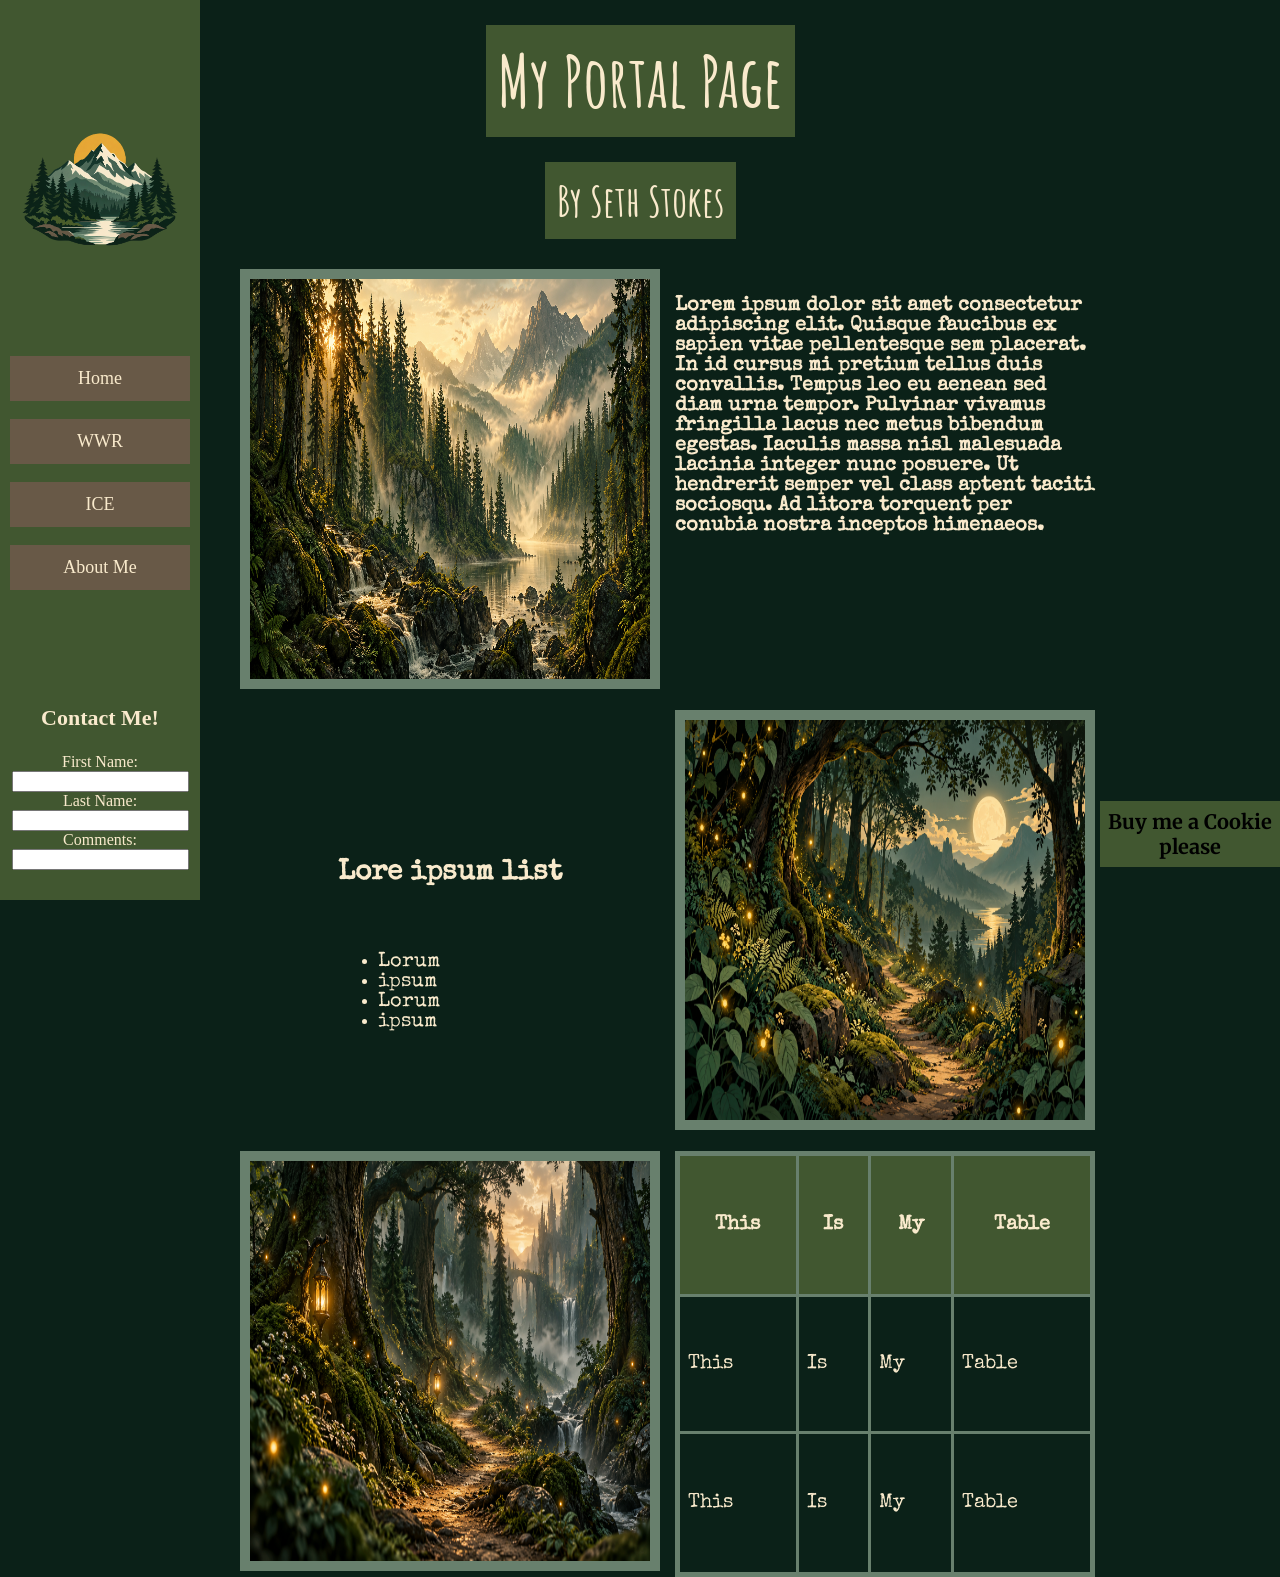
<file: Portal Page/index.html>
<!DOCTYPE html>
<html lang="en">
<head>
    <meta charset="UTF-8">
    <meta name="viewport" content="width=device-width, initial-scale=1.0">
    <title>Portal Page</title>
     <link rel="preconnect" href="https://fonts.googleapis.com">
  <link rel="preconnect" href="https://fonts.gstatic.com" crossorigin>
  <link href="https://fonts.googleapis.com/css2?family=Amatic+SC:wght@400;700&family=Edu+QLD+Hand&family=Merriweather:wght@400;700&family=Special+Elite&display=swap" rel="stylesheet">
    <link rel="stylesheet" type="text/css" href="index.css" />
</head>
<body>
    <div id="mysidenav" class="sidenav">
        <img id="image1" src="images/logo.png">
        <a href="index.html" class="nav">Home</a><br>
        <a href="#" class="nav">WWR</a><br>
        <a href="ice.html" class="nav">ICE</a><br>
        <a href="#" class="nav">About Me</a>
        <div id="contact">
            <h3>Contact Me!</h3>
            <form>
                <label>First Name:</label><br>
                <input type="text"><br>
                <label>Last Name:</label><br>
                <input type="text"><br>
                <label>Comments:</label><br>
                <input type="text">
        </form>
        </div>
</div>
<div id="title">
    <h1>My Portal Page</h1>
    <h2>By Seth Stokes</h2>
</div>
<div id="table">
    <div><img src="images/forest.png" id="forest"></div>
    <div><h4>Lorem ipsum dolor sit amet consectetur adipiscing elit. Quisque faucibus ex sapien vitae pellentesque sem placerat. In id cursus mi pretium tellus duis convallis. Tempus leo eu aenean sed diam urna tempor. Pulvinar vivamus fringilla lacus nec metus bibendum egestas. Iaculis massa nisl malesuada lacinia integer nunc posuere. Ut hendrerit semper vel class aptent taciti sociosqu. Ad litora torquent per conubia nostra inceptos himenaeos.</h4></div>
    <div id="list">
        <h6>Lore ipsum list</h6>
        <ul>
        <li>Lorum</li>
        <li>ipsum</li>
        <li>Lorum</li>
        <li>ipsum</li>
    </ul></div>
    <div><img src="images/magical_forest.png" id="magical_forest"></div>
    
    <div><img src="images/path.png" id="path"></div>
        <div><table>
            <tr>
            <th>This</th>
            <th>Is</th>
            <th>My</th>
            <th>Table</th>
            </tr>
            <tr>
            <td>This</td>
            <td>Is</td>
            <td>My</td>
            <td>Table</td>
            </tr>
            <tr>
            <td>This</td>
            <td>Is</td>
            <td>My</td>
            <td>Table</td>
            </tr>
        </table></div> 
</div>
<div>
    <h5>Buy me a Cookie <br>
    please</h5>
</div>
</body>
</html>
</file>
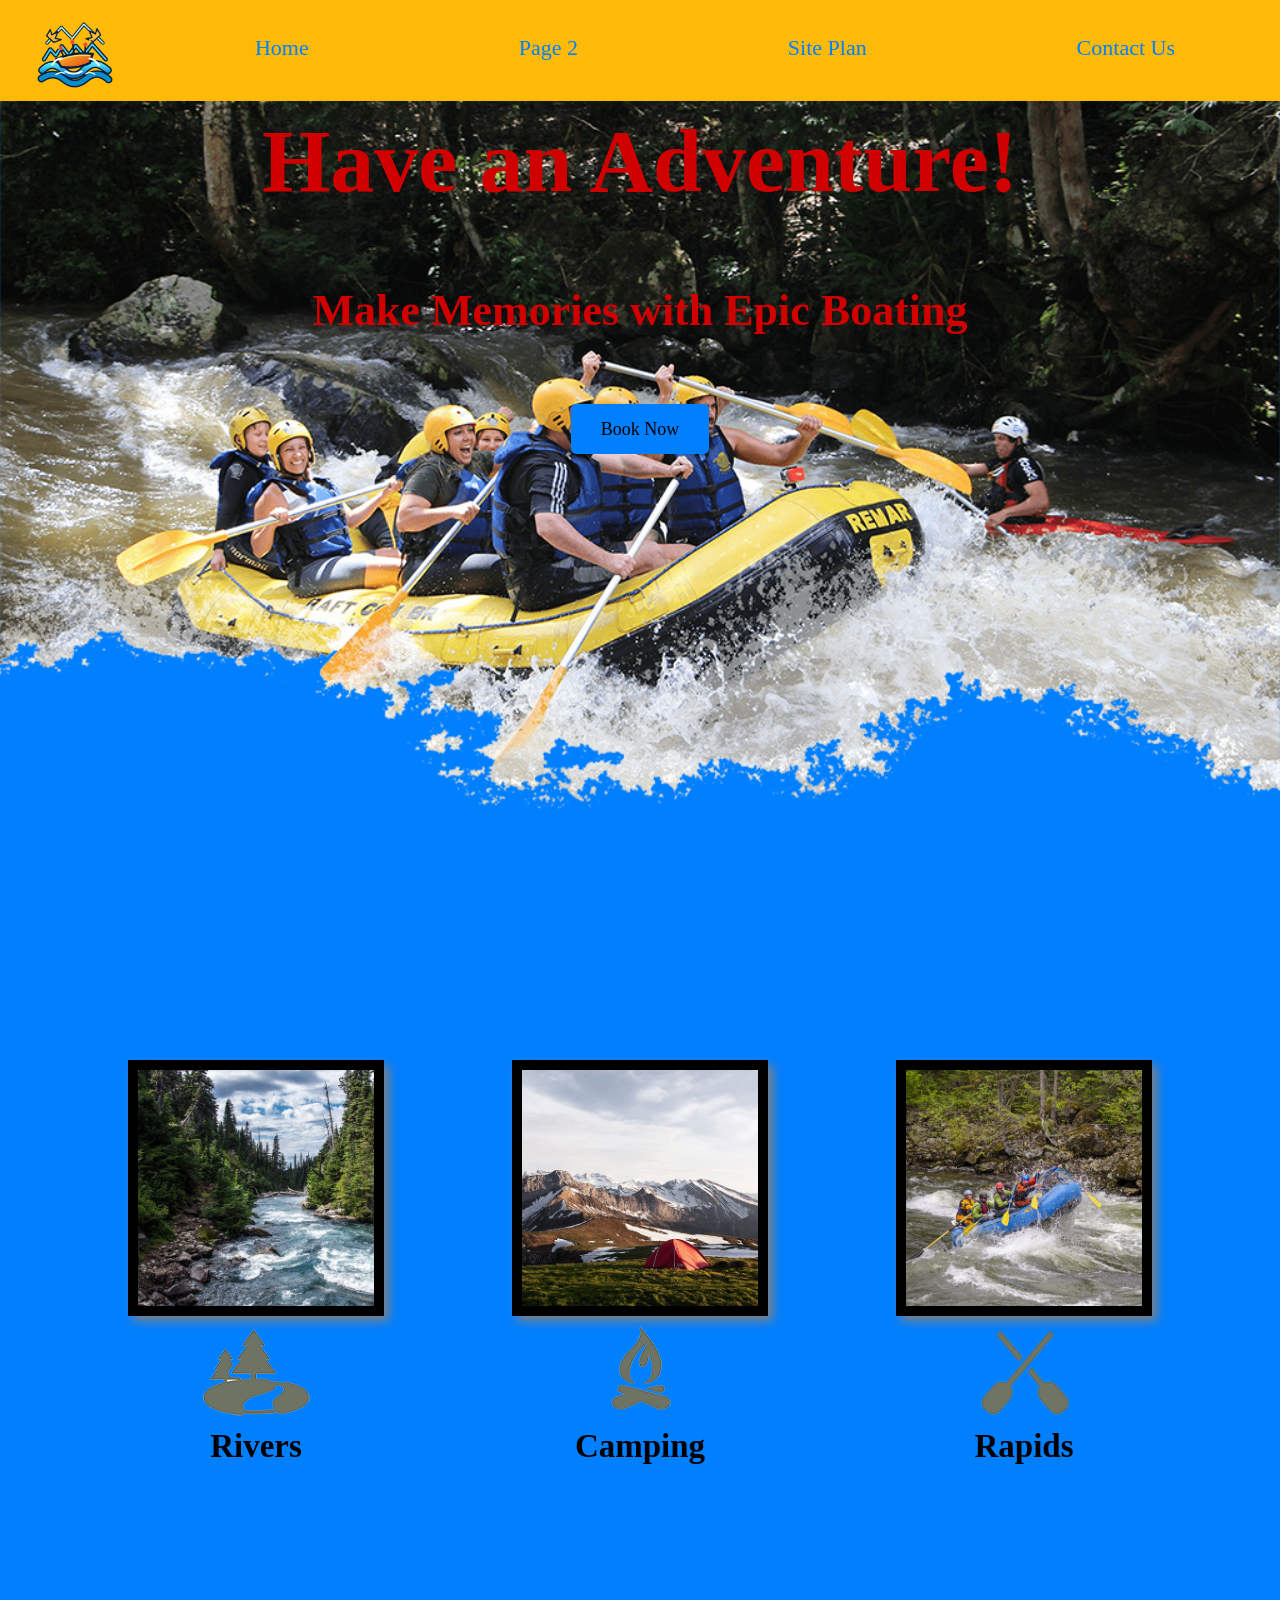
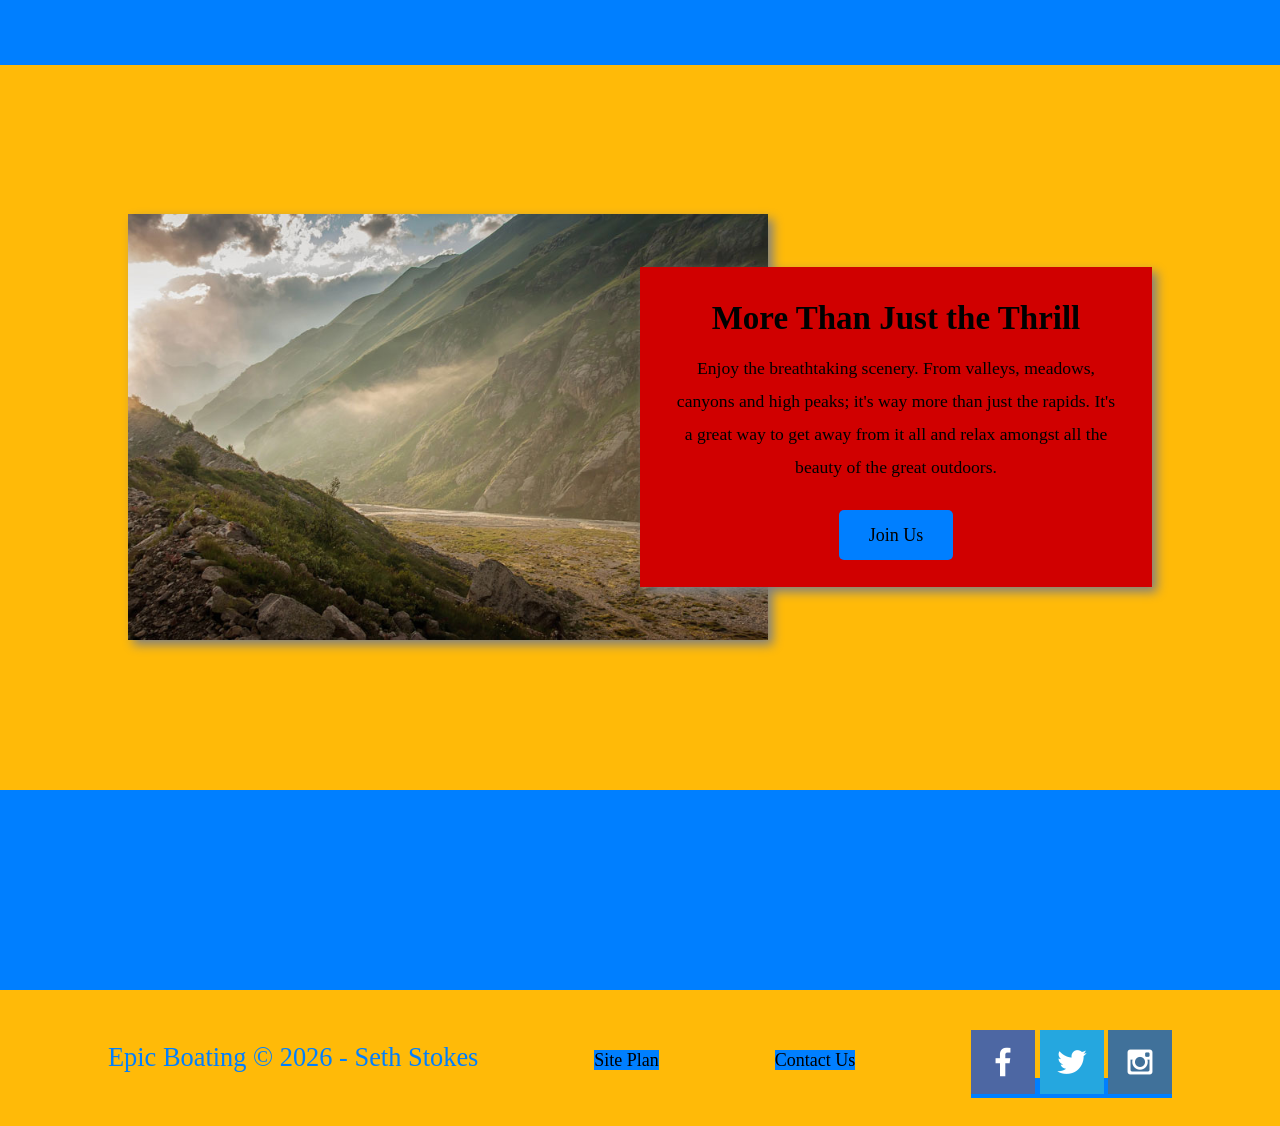
<file: wwr/index.html>
<!DOCTYPE html>
<html lang="en">
<head>
    <meta charset="UTF-8">
    <meta name="viewport" content="width=device-width, initial-scale=1.0">
    <title>Whitewater Rafting Fun! | Epic Boating | Home</title>
    <link rel="stylesheet" href="styles/style.css">
</head>
<body>
    <div id="content">
        <header>
      <a id="logo_link" href="index.html">
        <img class="logo" src="images/logo.png" alt="Boat Logo">
      </a>
      <nav>
        <a href="index.html">Home</a>
        <a href="#">Page 2</a>
        <a href="site-plan-rafting.html">Site Plan</a>
        <a href="contactus.html">Contact Us</a>
    </nav>

    
</header>
<div id="hero">
    <div id="hero-box">
            <img id="hero-img" src="images/hero.png" alt="Epic photo of white water rafting">
        </div>
        <section id="hero-msg">
            <h1 class="home-title">Have an Adventure!</h1>
            <h4>Make Memories with Epic Boating</h4>
            <div class='button-box'>
                <a class='book' href="contactus.html">Book Now</a>
            </div>
        </section>
</div>
<main class="home-grid">
    <section class="rivers-card">
        <img class="card-img" src="images/rivers.jpg" alt="river in forest">
        <img class="icon" src="images/river_icon.png" alt="river icon">
        <h2>Rivers</h2>
    </section>
    <section class="camping-card">
        <img class="card-img" src="images/camping.jpg" alt="tent in mountains">
        <img class="icon" src="images/fire_icon.png" alt="fire icon">
        <h2>Camping</h2>
    </section>
    <section class="rapids-card">
        <img class="card-img" src="images/rapids.jpg" alt="rafting boat">
        <img class="icon" src="images/oars.png" alt="oars icon">
        <h2>Rapids</h2>
    </section>
    <div id="background"></div>
    <img class="mountains" src="images/mountains.jpg" alt="Misty Mountains">
    <section class="msg">
        <h2>More Than Just the Thrill</h2>
        <p>Enjoy the breathtaking scenery. From valleys, meadows, canyons and high peaks; it's way more than just the rapids. It's a great way to get away from it all and relax amongst all the beauty of the great outdoors. </p>
        <a class='join' href="river.html">Join Us</a>
    </section>
</main>
<footer>
    <p>Epic Boating &copy; 2026 - Seth Stokes</p>
    <p><a href="site-plan-rafting.html">Site Plan</a></p>
    <p><a href="contactus.html">Contact Us</a></p>
    <div class="social">
        <a href="https://facebook.com">
            <img src="images/facebook.png" alt="fb icon">
        </a>
        <a href="https://twitter.com">
            <img src="images/twitter.png" alt="twitter icon">
        </a>
        <a href="https://instagram.com">
            <img src="images/instagram.png" alt="instagram icon">
        </a>
            </div>
        </footer>
    </div>
</body>
</html>
</file>
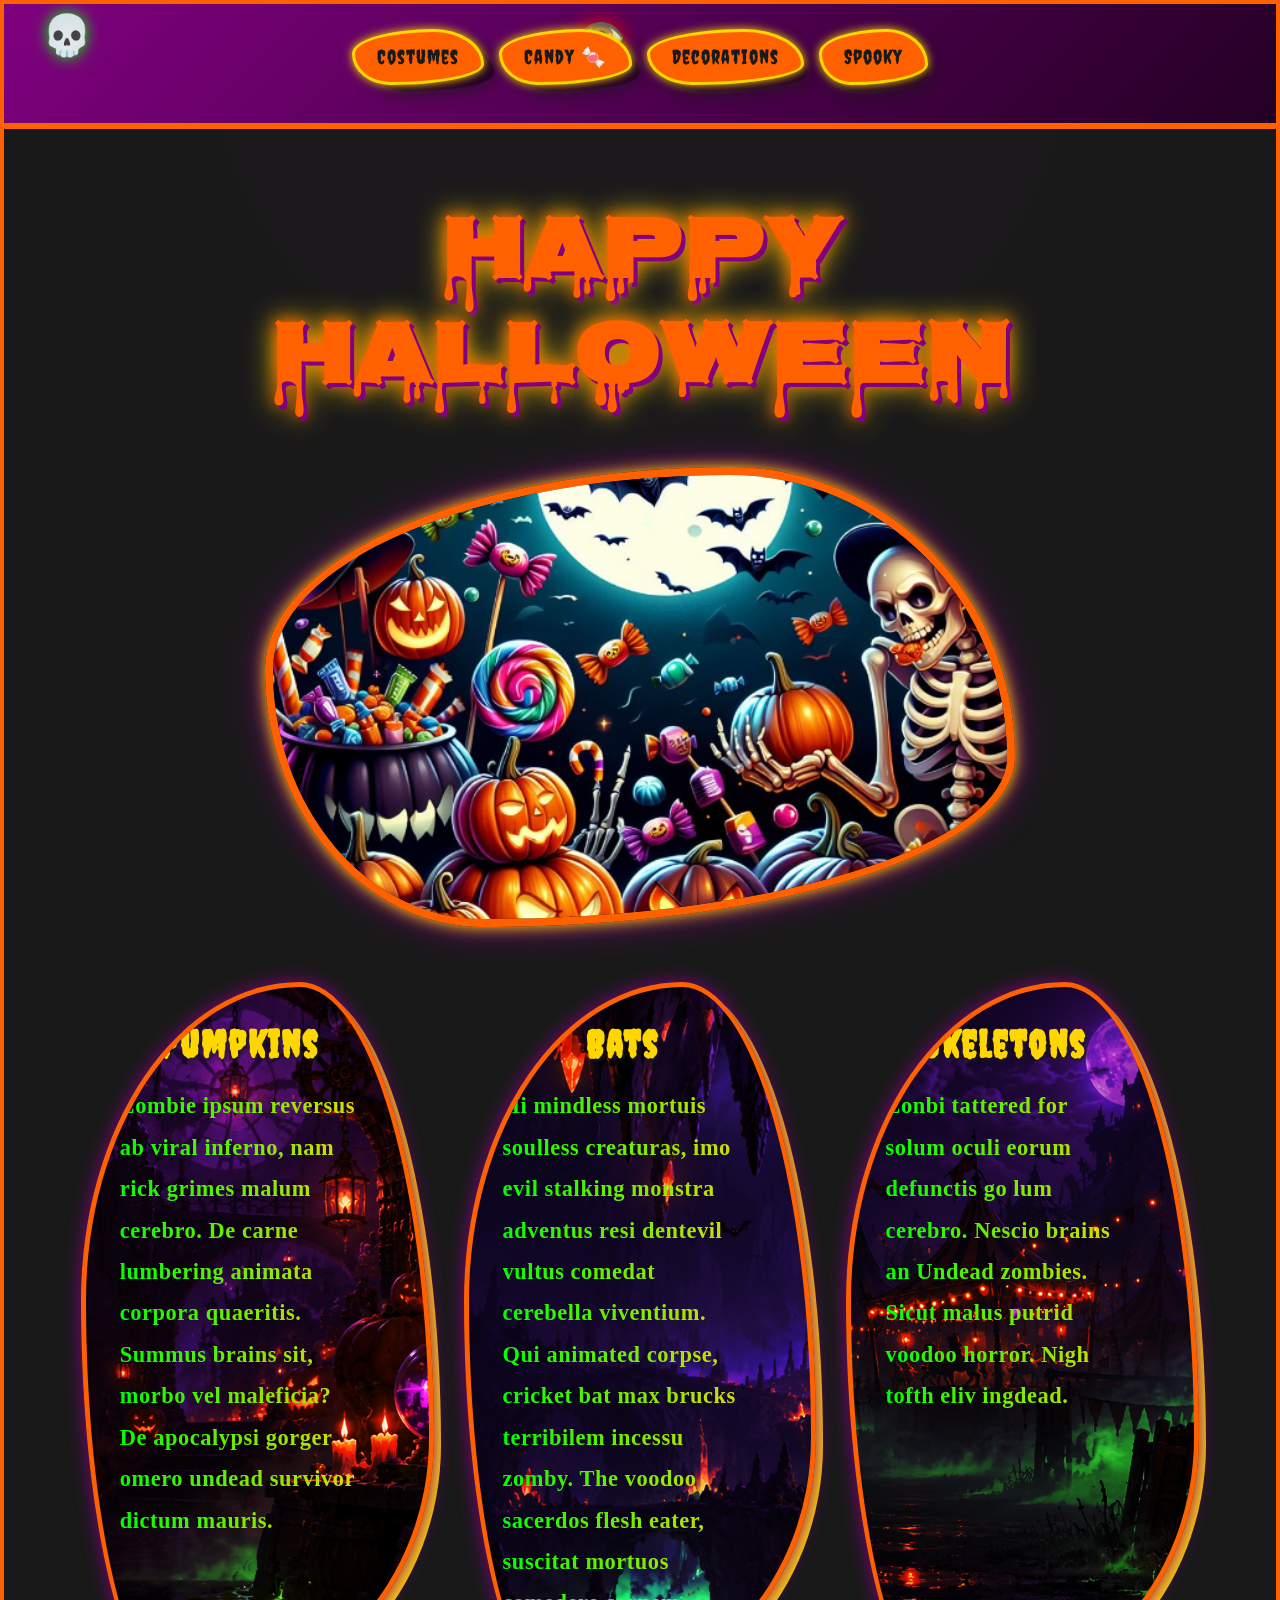
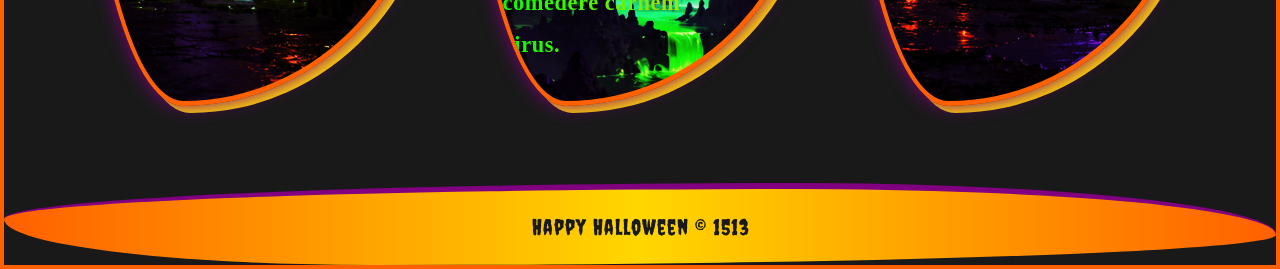
<file: ice/halloween/index.html>
<!-- For this activity you are not allowed to change
 the HTML code, only the CSS -->

<!DOCTYPE html>
<html lang="en">

<head>
    <meta charset="UTF-8">
    <meta name="viewport" content="width=device-width, initial-scale=1.0">
    <title>Document</title>
    <link rel="stylesheet" href="styles/styles.css">
</head>

<body>
    <div id="wrapper">
        <header>
            <nav>
                <ul>
                    <li>Costumes</li>
                    <li>Candy</li>
                    <li>Decorations</li>
                    <li>Spooky</li>
                </ul>
            </nav>
        </header>
        <main>
            <h1>Happy Halloween</h1>
            <img src="images/halloween.png">
            <section>
                <h2>Pumpkins</h2>
                <p>Zombie ipsum reversus ab viral inferno, nam rick grimes
                    malum cerebro. De carne lumbering animata corpora quaeritis.
                    Summus brains sit​​, morbo vel maleficia? De apocalypsi gorger
                    omero undead survivor dictum mauris. </p>
            </section>
            <section>
                <h2>Bats</h2>
                <p>Hi mindless mortuis soulless
                    creaturas, imo evil stalking monstra adventus resi dentevil vultus
                    comedat cerebella viventium. Qui animated corpse, cricket bat max
                    brucks terribilem incessu zomby. The voodoo sacerdos flesh eater,
                    suscitat mortuos comedere carnem virus.</p>
            </section>
            <section>
                <h2>Skeletons</h2>
                <p>Zonbi tattered for solum oculi
                    eorum defunctis go lum cerebro. Nescio brains an Undead zombies. Sicut
                    malus putrid voodoo horror. Nigh tofth eliv ingdead.</p>
            </section>
        </main>
        <footer>
            Happy Halloween &copy; 1513
        </footer>
    </div>
</body>

</html>
</file>
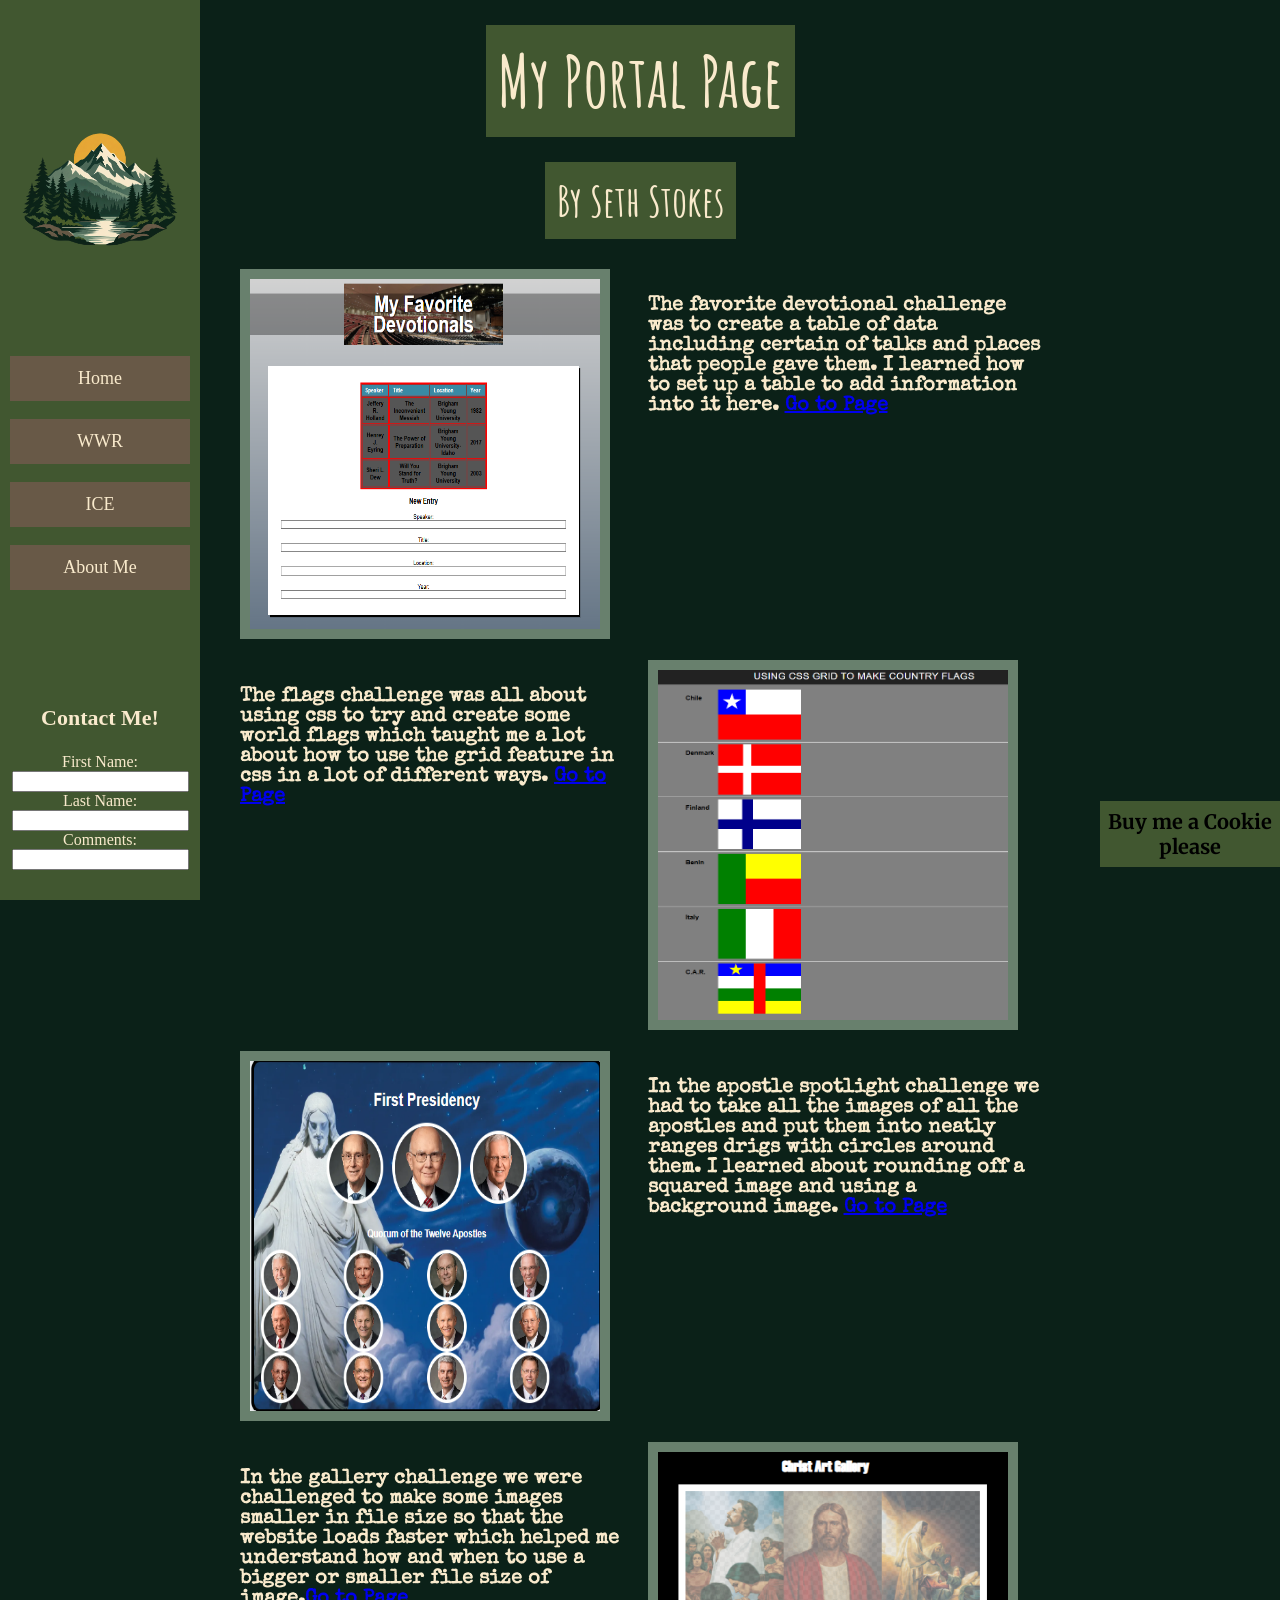
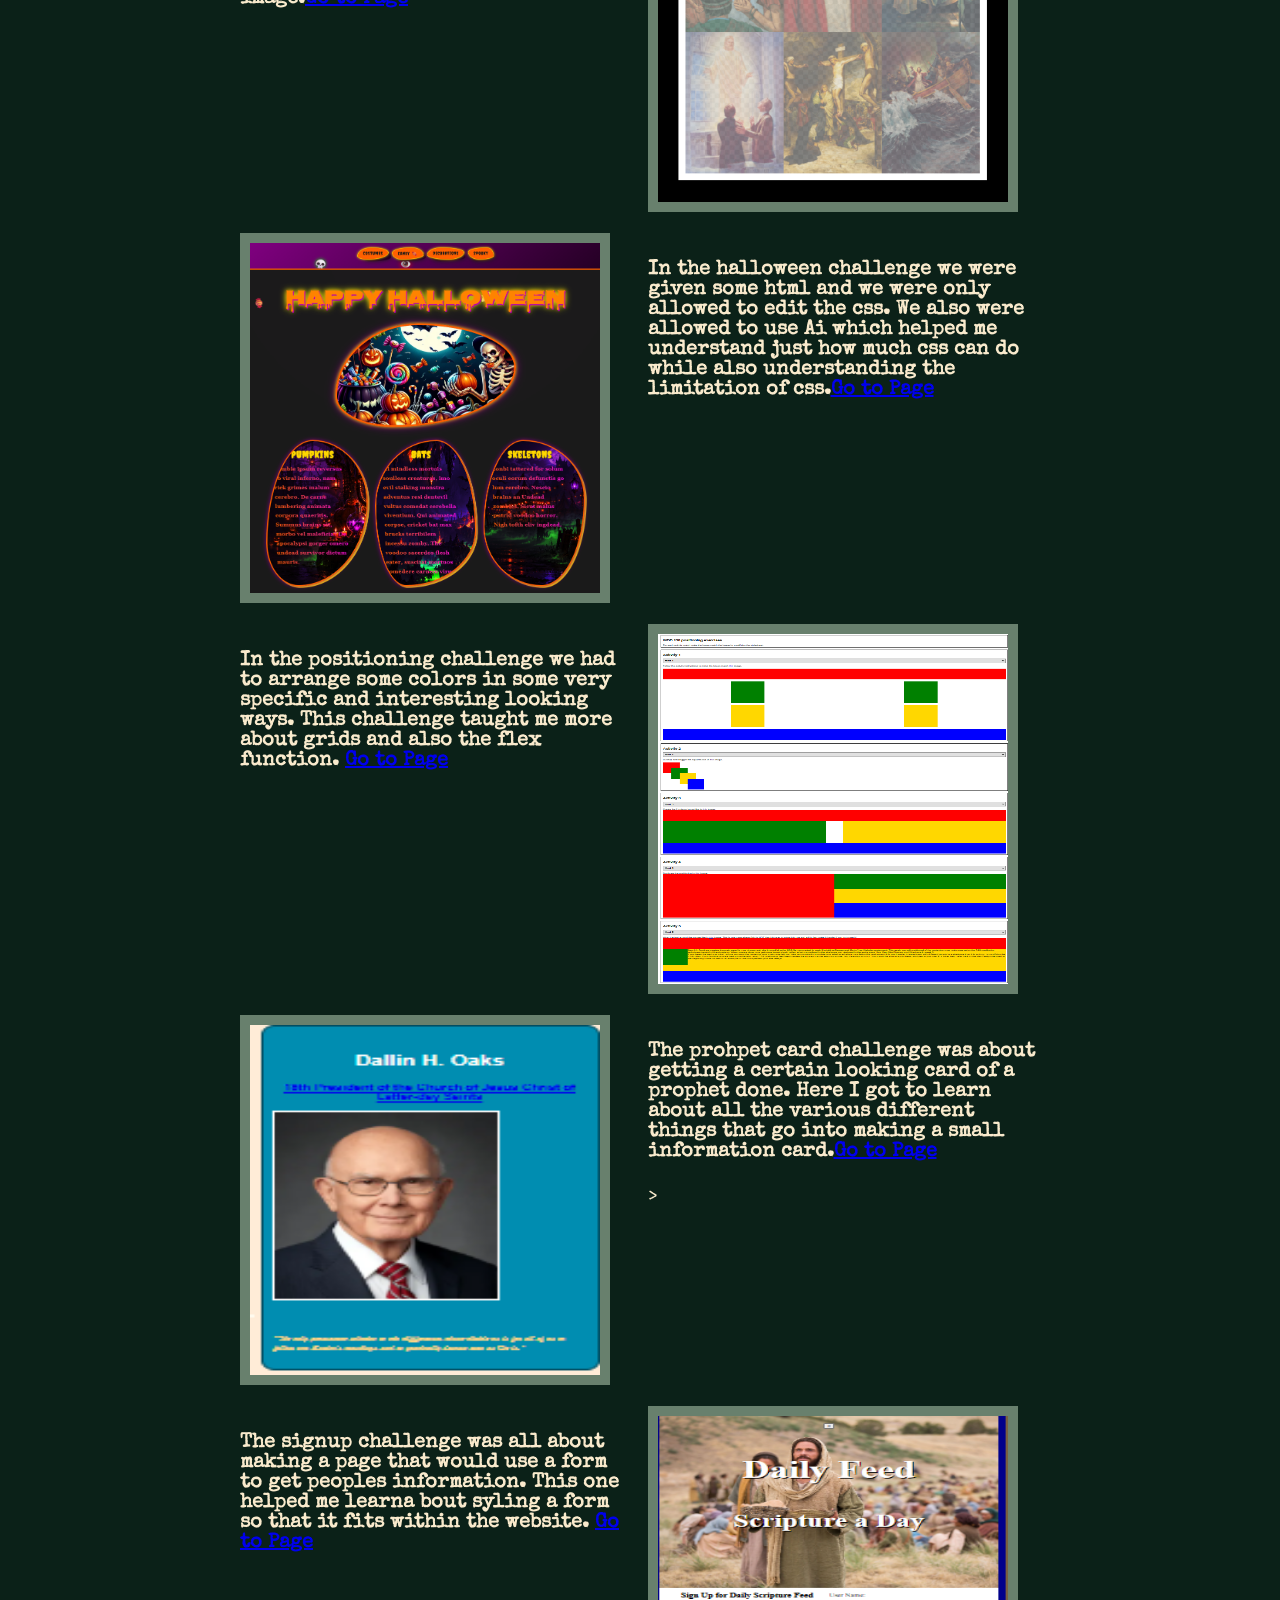
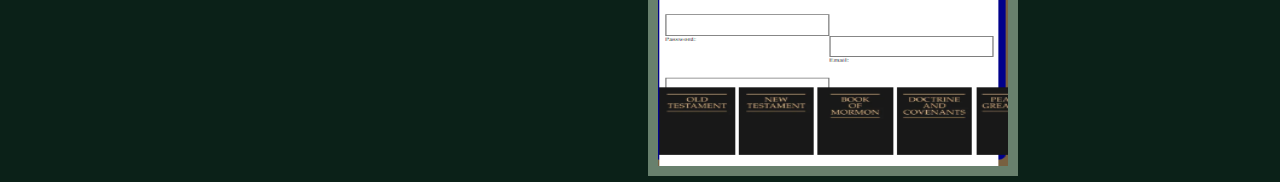
<file: Portal Page/ice.html>
<!DOCTYPE html>
<html lang="en">
<head>
    <meta charset="UTF-8">
    <meta name="viewport" content="width=device-width, initial-scale=1.0">
    <title>Portal Page</title>
     <link rel="preconnect" href="https://fonts.googleapis.com">
  <link rel="preconnect" href="https://fonts.gstatic.com" crossorigin>
  <link href="https://fonts.googleapis.com/css2?family=Amatic+SC:wght@400;700&family=Edu+QLD+Hand&family=Merriweather:wght@400;700&family=Special+Elite&display=swap" rel="stylesheet">
    <link rel="stylesheet" type="text/css" href="index.css" />
</head>
<body>
    <div id="mysidenav" class="sidenav">
        <img id="image1" src="images/logo.png">
        <a href="index.html" class="nav">Home</a><br>
        <a href="#" class="nav">WWR</a><br>
        <a href="ice.html" class="nav">ICE</a><br>
        <a href="#" class="nav">About Me</a>
        <div id="contact">
            <h3>Contact Me!</h3>
            <form>
                <label>First Name:</label><br>
                <input type="text"><br>
                <label>Last Name:</label><br>
                <input type="text"><br>
                <label>Comments:</label><br>
                <input type="text">
        </form>
        </div>
</div>
<div id="title">
    <h1>My Portal Page</h1>
    <h2>By Seth Stokes</h2>
</div>
<div id="icetable">
    <div><img src="images/favdevo.png" class="ice_images"></div>
    <div><h4>The favorite devotional challenge was to create a table of data including certain of talks and places that people gave them. I learned how to set up a table to add information into it here. <a href="../ice/favorite_devo/favdevo.html">Go to Page</a></h4></div>
    <div><h4>The flags challenge was all about using css to try and create some world flags which taught me a lot about how to use the grid feature in css in a lot of different ways. <a href="../ice/grid_flags/flags.html">Go to Page</a></h4></div>
    <div><img src="images/flags.png" class="ice_images"></div>
    <div><img src="images/apostles.png" class="ice_images"></div>
    <div><h4>In the apostle spotlight challenge we had to take all the images of all the apostles and put them into neatly ranges drigs with circles around them. I learned about rounding off a squared image and using a background image. <a href="../ice/apostle_spotlight/apostles.html">Go to Page</a></h4></div>
    <div><h4>In the gallery challenge we were challenged to make some images smaller in file size so that the website loads faster which helped me understand how and when to use a bigger or smaller file size of image.<a href="../ice/gallery/gallery.html">Go to Page</a></h4></div>
    <div><img src="images/galleryimg.png" class="ice_images"></div>
    <div><img src="images/halloween_img.png" class="ice_images"></div>
    <div><h4>In the halloween challenge we were given some html and we were only allowed to edit the css. We also were allowed to use Ai which helped me understand just how much css can do while also understanding the limitation of css.<a href="../ice/halloween/index.html">Go to Page</a></h4></div>
    <div><h4>In the positioning challenge we had to arrange some colors in some very specific and interesting looking ways. This challenge taught me more about grids and also the flex function. <a href="../ice/positioning/positioning/positioning.html">Go to Page</a></h4></div>
    <div><img src="images/positioning_img.png" class="ice_images"></div>
    <div><img src="images/prohpetcards.png" class="ice_images"></div>
    <div><h4>The prohpet card challenge was about getting a certain looking card of a prophet done. Here I got to learn about all the various different things that go into making a small information card.<a href="../ice/prophet_cards_seth/prophet_cards/oaks.html">Go to Page</a></h4>></div>
    <div><h4>The signup challenge was all about making a page that would use a form to get peoples information. This one helped me learna bout syling a form so that it fits within the website. <a href="../ice/signup/signup.html">Go to Page</a></h4></div>
    <div><img src="images/signupimg.png" class="ice_images"></div>
</div>
<div>
    <h5>Buy me a Cookie <br>
    please</h5>
</div>
</body>
</html>
</file>
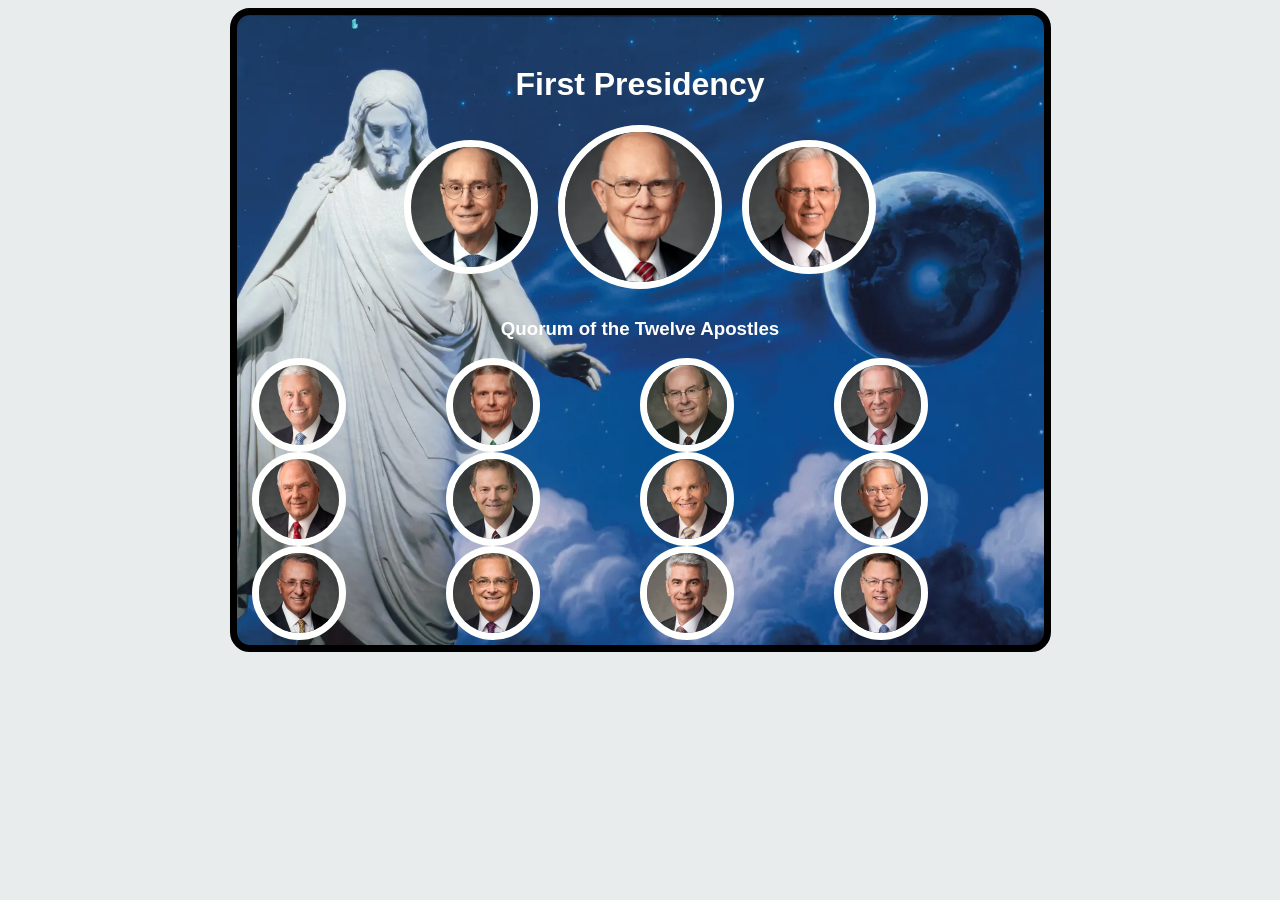
<file: ice/apostle_spotlight/apostles.html>
<!DOCTYPE html>
<html lang="en">
<head>
    <meta charset="UTF-8">
    <meta name="viewport" content="width=device-width, initial-scale=1.0">
    <title>Apostles Spotlights</title>
    <style>
    body {
            background: #E8ECED;
        }

        #card {
            border: 7px solid black;
            border-radius: 20px;
            height: 600px;
            padding: 15px;
            width: 777px;
            margin: 0 auto;
            background: url("images/christus.webp");
            background-size: cover;
            background-position-x: -178px;
        }

        h1 {
            color: #FFFFFE;
            font-family: Arial;
            text-align: center;
            padding-top: 15px;

        }

        h3 {
            color: #FFFFFE;
            font-family: Arial;
            text-align: center;
            padding-top: 10px;

        }

        .pres {
            width: 150px;
            height: 150px;
            border-radius: 50%;
            border: 7px solid #FFFFFE;
            object-fit: cover;
        }

        .firstp {
            width: 120px;
            height: 120px;
            border-radius: 50%;
            border: 7px solid #FFFFFE;
            object-fit: cover;
        }

        .twelve {
            width: 80px;
            height: 80px;
            border-radius: 50%;
            border: 7px solid #FFFFFE;
            object-fit: cover;
        }
        
        #first-presidency {
            justify-content: center;
            display: flex;
            gap: 20px;
            align-items: center;
        
        }
        
        #twelve-apostles {
            justify-content: center;
            display: grid;
            grid-template-columns: 1fr 1fr 1fr 1fr;
            grid-template-rows: 1fr 1fr 1fr 1fr;
            align-items: center;
        
        }



    
    </style>
</head>
<body>
    <!-- Insert HTML elements here -->
    <div id = "card">

    <h1>First Presidency</h1>
    <div id = "first-presidency">
    <img class="firstp" src = "images/eyring.webp" alt="Henry B. Eyring">
    <img class="pres" src = "images/oaks.webp" alt="Dalling H. Oaks">
    <img class="firstp" src="images/christofferson.webp" alt="D. Todd Chistopherson">
        </div>
    <h3>Quorum of the Twelve Apostles</h3>
    <div id = "twelve-apostles">
    <img class="twelve" src = "images/uchtdorf.webp" alt="Dieter F. Uchtdorf">
    <img class="twelve" src = "images/bednar.webp" alt="David A. Bednar">
    <img class="twelve" src = "images/cook.webp" alt="Quentin L. Cook">
    <img class="twelve" src = "images/anderson.webp" alt="Neil L. Andersen">
    <img class="twelve" src = "images/rasband.webp" alt="Ronald A. Rasband">
    <img class="twelve" src = "images/stevenson.webp" alt="Gary E. Stevenson">
    <img class="twelve" src = "images/renlund.webp" alt="Dale G. Renlund">
    <img class="twelve" src = "images/gong.webp" alt="Gerrit W. Gong">
    <img class="twelve" src = "images/soares.webp" alt="Ulisses Soares">
    <img class="twelve" src = "images/kearon.webp" alt="Patrick Kearon">
    <img class="twelve" src = "images/causse.webp" alt="Gerald Causse">
    <img class="twelve" src = "images/gilbert.webp" alt="Clark G. Gilbert">
        </div>
    
    </div>
</body>
</html>
</file>
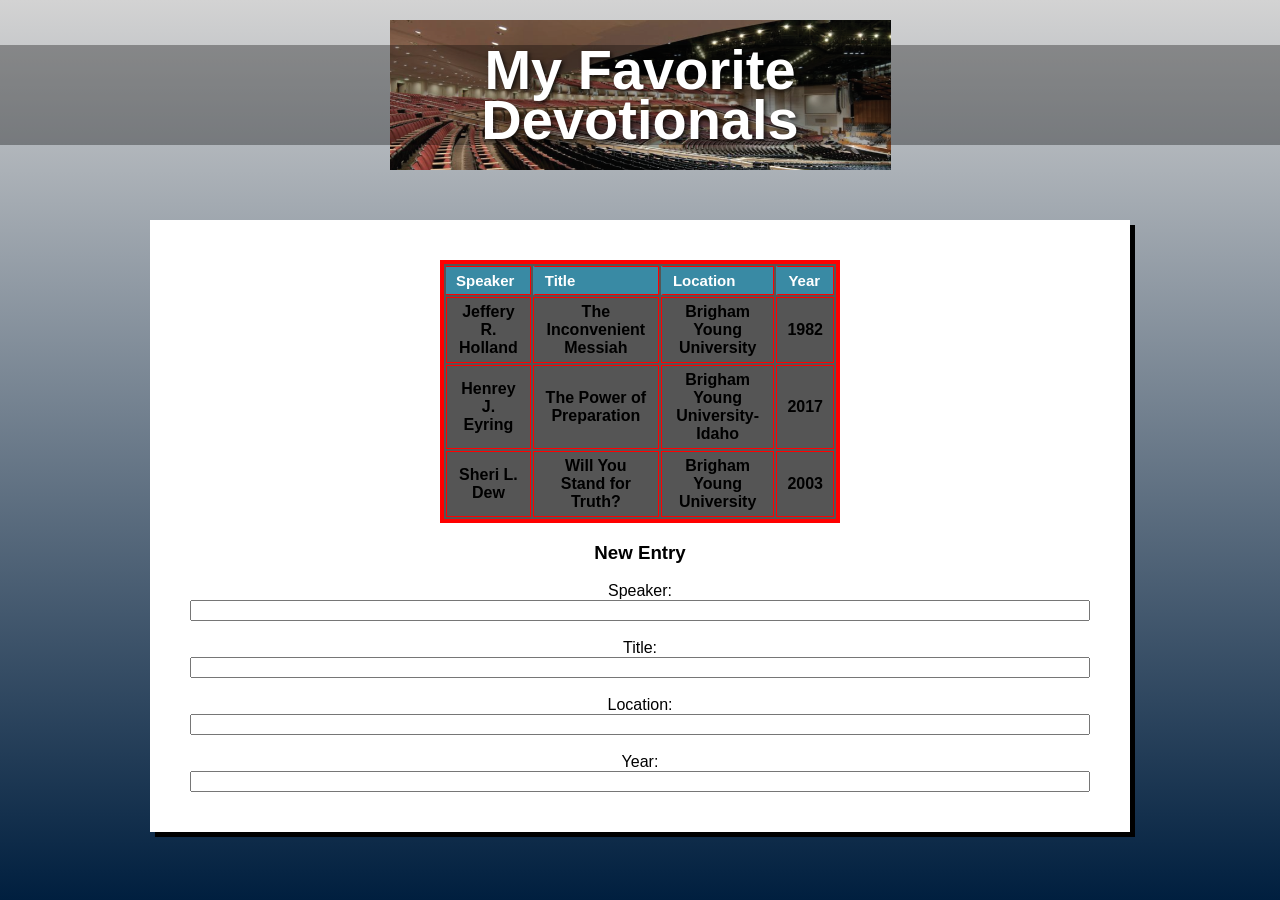
<file: ice/favorite_devo/favdevo.html>
<!DOCTYPE html>
<html lang="en">
<head>
  <meta charset="UTF-8" />
  <meta name="viewport" content="width=device-width, initial-scale=1.0"/>
  <title>My Favorite Devotionals</title>
  <link rel="stylesheet" href="styles/styles.css" />
</head>
<style>
  table {
    margin: 0 auto;
  }
 table.steelBlueCols {
  border: 4px solid red;
  background-color: #555555;
  width: 400px;
  text-align: center;
  border-collapse: separate;
}
table.steelBlueCols td, table.steelBlueCols th {
  border: 1px solid red;
  padding: 5px 10px;
}
table.steelBlueCols tbody td {
  font-size: 12px;
  font-weight: bold;
  color: #FFFFFF;
}
table.steelBlueCols td:nth-child(even) {
  background: #398AA4;
}
table.steelBlueCols thead {
  background: #398AA4;
  border-bottom: 10px solid #398AA4;
}
table.steelBlueCols thead th {
  font-size: 15px;
  font-weight: bold;
  color: #FFFFFF;
  text-align: left;
  border-left: 2px solid #398AA4;
}
table.steelBlueCols thead th:first-child {
  border-left: none;
}

table.steelBlueCols tfoot td {
  font-size: 13px;
}
table.steelBlueCols tfoot .links {
  text-align: right;
}
table.steelBlueCols tfoot .links a{
  display: inline-block;
  background: #FFFFFF;
  color: #398AA4;
  padding: 2px 8px;
  border-radius: 5px;
}
table, th {
  border: 5px solid black;
}
form {
  margin: 0 auto;
  display: flex;
  flex-direction: column;
}
</style>
<body>
  <div class="container">
    <header class="header">
      <div class="header-image">
        <h1>My Favorite<br>Devotionals</h1>
      </div>
    </header>
    <main>
      <div class="content-box">
        <table class="steelBlueCols">
          <thead> 
          <tr>
            <th>Speaker</th>
            <th>Title</th>
            <th>Location</th>
            <th>Year</th>
          </tr>
        </thead>
        <tbody>
          <tr>
            <th>Jeffery R. Holland</th>
            <th>The Inconvenient Messiah</th>
            <th>Brigham Young University</th>
            <th>1982</th>
          </tr>
          <tr>
            <th>Henrey J. Eyring</th>
            <th>The Power of Preparation</th>
            <th>Brigham Young University-Idaho</th>
            <th>2017</th>
          </tr>
          <tr>
            <th>Sheri L. Dew</th>
            <th>Will You Stand for Truth?</th>
            <th>Brigham Young University</th>
            <th>2003</th>
          </tr>
          </tbody>
        </table>
        <h3>New Entry</h3>
        <form>
        <label>Speaker:</label>
        <input type="text">
        <br>
        <label>Title:</label>
        <input type="text">
        <br>
        <label>Location:</label>
        <input type="text">
        <br>
        <label>Year:</label>
        <input type="text">
        </form>
      </div>
    </main>
  </div>
</body>
</html>
</file>
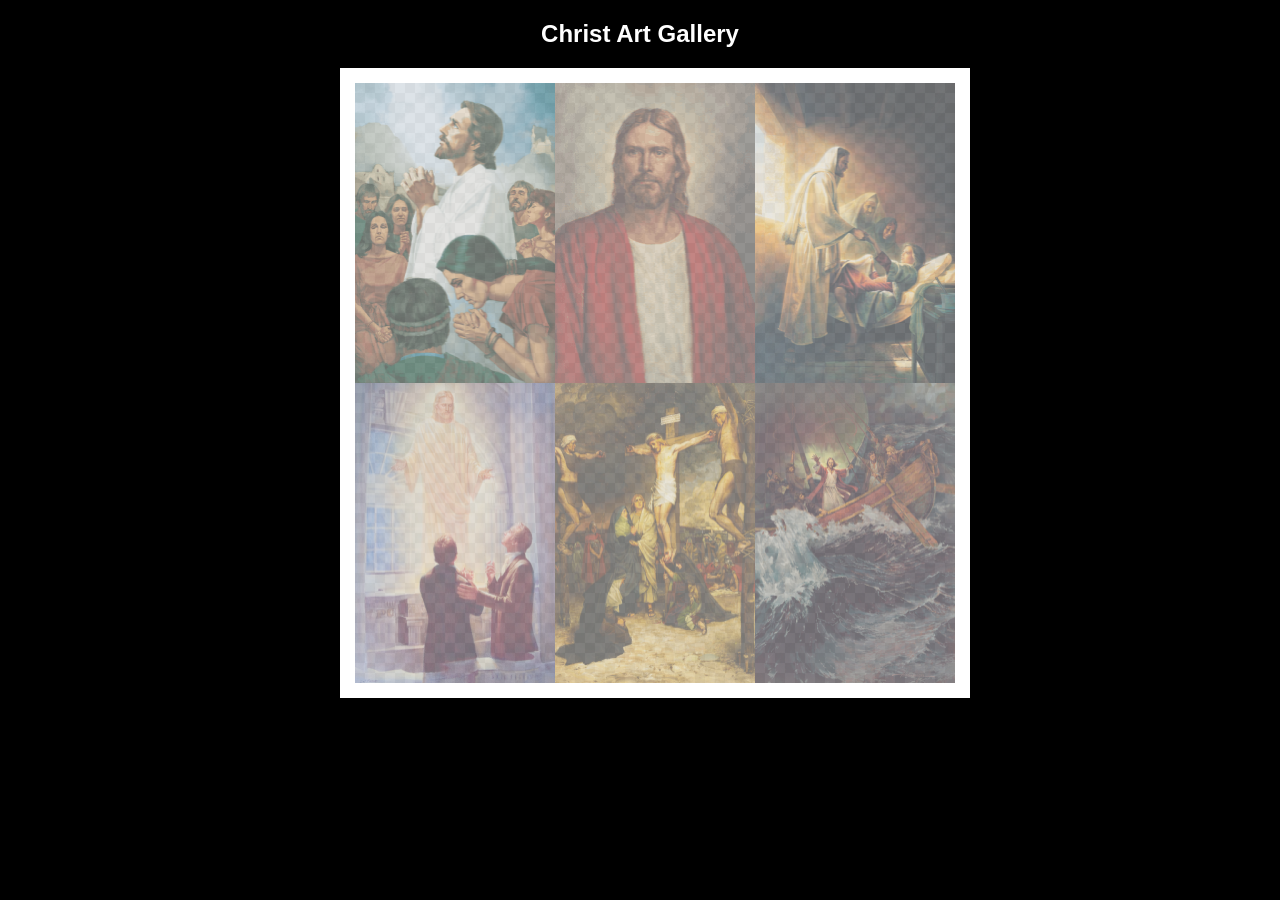
<file: ice/gallery/gallery.html>
<!DOCTYPE html>
<html lang="en">
<head>
    <meta charset="UTF-8">
    <meta name="viewport" content="width=device-width, initial-scale=1.0">
    <title>Images of Christ</title>
    <style>
        body {
            background: black;
        }
        #wrapper{
            width: 600px;
            margin: 0 auto;
        }
        nav {
            color: white;
            text-align: center;
            font-family: Haettenschweiler, 'Arial Narrow Bold', sans-serif;
        }
        #gallery{
            display: grid;
            grid-template-columns: 200px 200px 200px;
            border: 15px solid rgb(255, 255, 255);
            width: 100%;
            background-color: #ddd;
            background-image:
                linear-gradient(45deg, #ccc 26%, transparent 26%), 
                linear-gradient(135deg, #ccc 26%, transparent 26%),
                linear-gradient(45deg, transparent 75%, #ccc 75%),
                linear-gradient(135deg, transparent 75%, #ccc 75%);
            background-size: 20px 20px; /* Must be a square */
            background-position: 0 0, 10px 0, 10px -10px, 0px 10px; 
            
        }
        #gallery a {
            cursor: url('images/christus.png'), pointer;
        }
        #gallery img {
            /* make a thumbnail of the image that is 200x300 
               instead of using width and height here to help the page load faster */
            width: 200px; 
            height: 300px;

            opacity:50%;
            display:block;
        }
        #gallery img:hover{
            opacity: 100%;
        }
    </style>
</head>
<body>
    <div id="wrapper">
        <nav>
            <h1>Christ Art Gallery</h1>
        </nav>
        <main>
            <div id="gallery">
                <a href="images/big/img1.png"><img src="images/small/img1small.png" alt="Christ praying with the Nephites" ></a>
                <a href="images/big/img2.jpg"><img src="images/small/img2small.png" alt="Jesus the Christ" ></a>
                <a href="images/big/img3.jpg"><img src="images/small/img3small.png" alt="Jesus Raising the Daughter of Jairus" ></a>
                <a href="images/big/img4.jpg"><img src="images/small/img4small.png" alt="The Lord Appears in the Kirtland Temple" ></a>
                <a href="images/big/img5.jpg"><img src="images/small/img5small.png" alt="Crucifixion of Jesus Christ" ></a>
                <a href="images/big/img6.jpg"><img src="images/small/img6small.png" alt="Jesus Calms the Storm" ></a>
            </div>
        </main>
    </div>
</body>
</html>
</file>
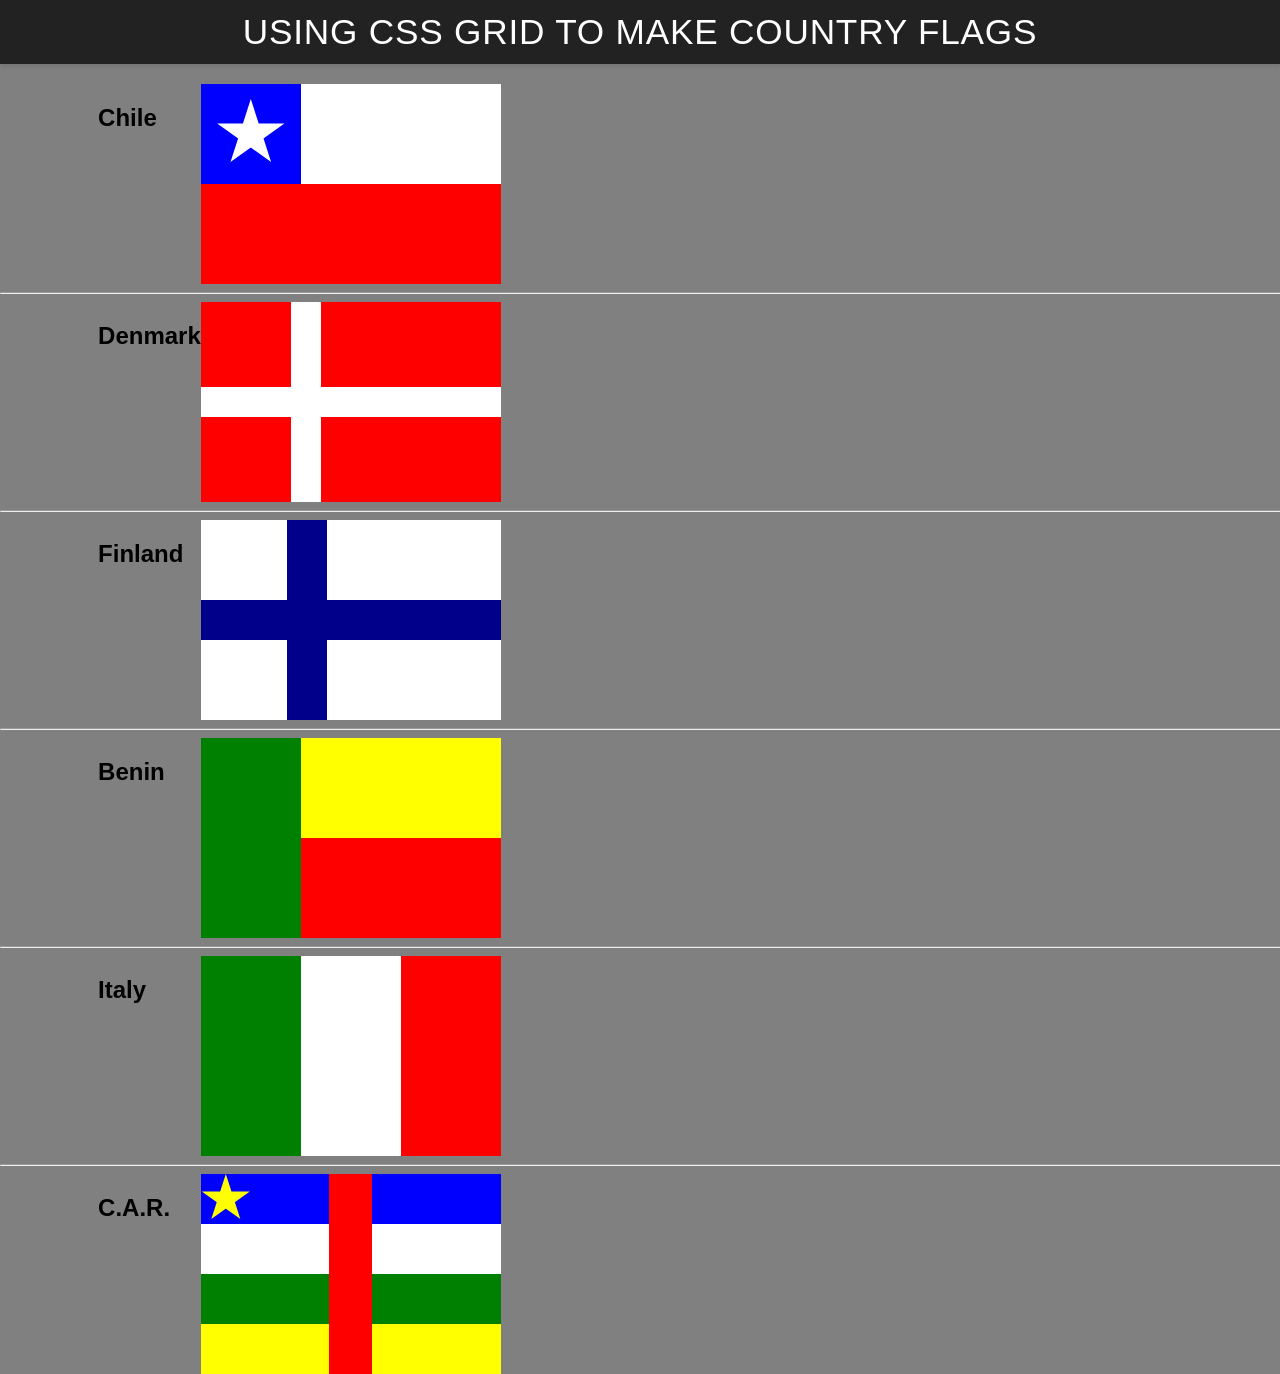
<file: ice/grid_flags/flags.html>
<!DOCTYPE html>
<html lang="en">

<head>
    <meta charset="UTF-8">
    <meta name="viewport" content="width=device-width, initial-scale=1.0">
    <title>Flag</title>
    <style>
        body {
            margin: 0;
            font-family: 'Helvetica Neue', sans-serif;
            background-color: gray;
        }

        header {
            background-color: #222;
            color: #fff;
            padding: 0.75rem 1.5rem;
            display: flex;
            align-items: center;
            justify-content: center;
            font-size: 1.1rem;
            letter-spacing: 0.05rem;
            text-transform: uppercase;
            box-shadow: 0 2px 4px rgba(0, 0, 0, 0.1);
        }

        header h1 {
            margin: 0;
            font-weight: 400;
        }
        main {
            display: grid;
            grid-template-columns: .1fr .1fr 1fr .1fr;
            margin-top: 20px;
        }
        hr {
            width: 100%;
            grid-column: 1 / 5;
        }
        h2 {
            grid-column: 2/3;
        }

        #blue {
            background: blue;
            grid-column: 1 / 2;
            display: grid;
            align-items: center;
            justify-items: center;
        }

        #white {
            background: white;
            grid-column: 2 / 4;
        }

        #red {
            background: red;
            grid-column: 1 / 4;
        }

        #chile {
            display: grid;
            grid-template-columns: 1fr 1fr 1fr;
            grid-template-rows: 1fr 1fr;
            height: 200px;
            width: 300px;
        }

        .star {
            width: 70px;
            aspect-ratio: 1;
            background: white;
            clip-path: polygon(50% 0, 79% 90%, 2% 35%, 98% 35%, 21% 90%);
        }

        #denmark {
            display: grid;
            grid-template-columns: 1fr 2fr;
            grid-template-rows: 1fr 1fr;
            gap: 30px;
            background-color: white;
            height: 200px;
            width: 300px;
        }

        #dred1, #dred2, #dred3, #dred4 {
            background: red;
        }

        #finland {
            display: grid;
            grid-template-columns: 1fr 2fr;
            grid-template-rows: 1fr 1fr;
            gap: 40px;
            background-color: darkblue;
            height: 200px;
            width: 300px;
        }

        #fwhite1, #fwhite2, #fwhite3, #fwhite4 {
            background: white;
        }

        #benin {
            display: grid;
            grid-template-columns: 1fr 2fr;
            grid-template-rows:  1fr 1fr;
            height: 200px;
            width: 300px;
        }

        #bgreen {
            grid-row: 1 / 3;
            grid-column: 1 / 1;
            background: green;
        }

        #byellow {
            background:  yellow;
        }
        #bred {
            background: red;
        }

        #italy {
            display: grid;
            grid-template-columns: 1fr 1fr 1fr;
            height: 200px;
            width: 300px;

        }

        #igreen {
            background: green;
        } 
        #iwhite {
            background: white;
        } 
        #ired {
            background: red;
        }

        #car {
            display: grid;
            grid-template-columns: 3fr 1fr 3fr;
            grid-template-rows: 1fr 1fr 1fr 1fr;
            height: 200px;
            width: 300px;
        }

        #cblue {
            background: blue;
        
        }
        #cred {
            background: red;
            grid-column: 2/3;
            grid-row: 1/5;
        }
        
        #cwhite {
            background: white;
            grid-row: 2/3;
        }
        #cgreen {
            background: green;
            grid-row: 3/4;
        }
        #cyellow {
            background: yellow;
            grid-row: 4/5;
        }
        #cblue2 {
            background: blue;
            grid-column: 3/4;
            grid-row: 1/2;
        }
        #cwhite2 {
            background: white;
            grid-column: 3/4;
            grid-row: 2/3;
        }
        #cgreen2 {
            background: green;
            grid-column: 3/4;
            grid-row: 3/4;
        }
        #cyellow2 {
            background: yellow;
            grid-column: 3/4;
            grid-row: 4/5;
        }

        #cstar {
             width: 50px;
            aspect-ratio: 1;
            background: yellow;
            clip-path: polygon(50% 0, 79% 90%, 2% 35%, 98% 35%, 21% 90%);
            justify-self: center;
        }
    </style>
</head>

<body>
    <header>
        <h1>Using CSS Grid to make Country Flags</h1>
    </header>
    <main>
        <h2>Chile</h2>
        <div id="chile">
            <div id="blue">
                <div class="star"></div>
            </div>
            <div id="white"></div>
            <div id="red"></div>
        </div>
        <hr>

        <h2>Denmark</h2>
        <div id="denmark">
            <div id="dred1"></div>
            <div id="dred2"></div>
            <div id="dred3"></div>
            <div id="dred4"></div>
        </div>
        <hr>

        <h2>Finland</h2>
        <div id="finland">
            <div id="fwhite1"></div>
            <div id="fwhite2"></div>
            <div id="fwhite3"></div>
            <div id="fwhite4"></div>
        </div>
        <hr>

        <h2>Benin</h2>
        <div id="benin">
            <div id="bgreen"></div>
            <div id="byellow"></div>
            <div id="bred"></div>
        </div>
        <hr>

        <h2>Italy</h2>
        <div id="italy">
            <div id="igreen"></div>
            <div id="iwhite"></div>
            <div id="ired"></div>
        </div>
        <hr>

        <h2>C.A.R.</h2>
        <div id="car">
            <div id="cblue">
                <div id="cstar"></div>
                </div>
            <div id="cwhite"></div>
            <div id="cyellow"></div>
            <div id="cgreen"></div>
             <div id="cred"></div>
            <div id="cblue2"></div>
            <div id="cwhite2"></div>
            <div id="cyellow2"></div>
            <div id="cgreen2"></div>
        </div>
    </main>
</body>

</html>
</file>
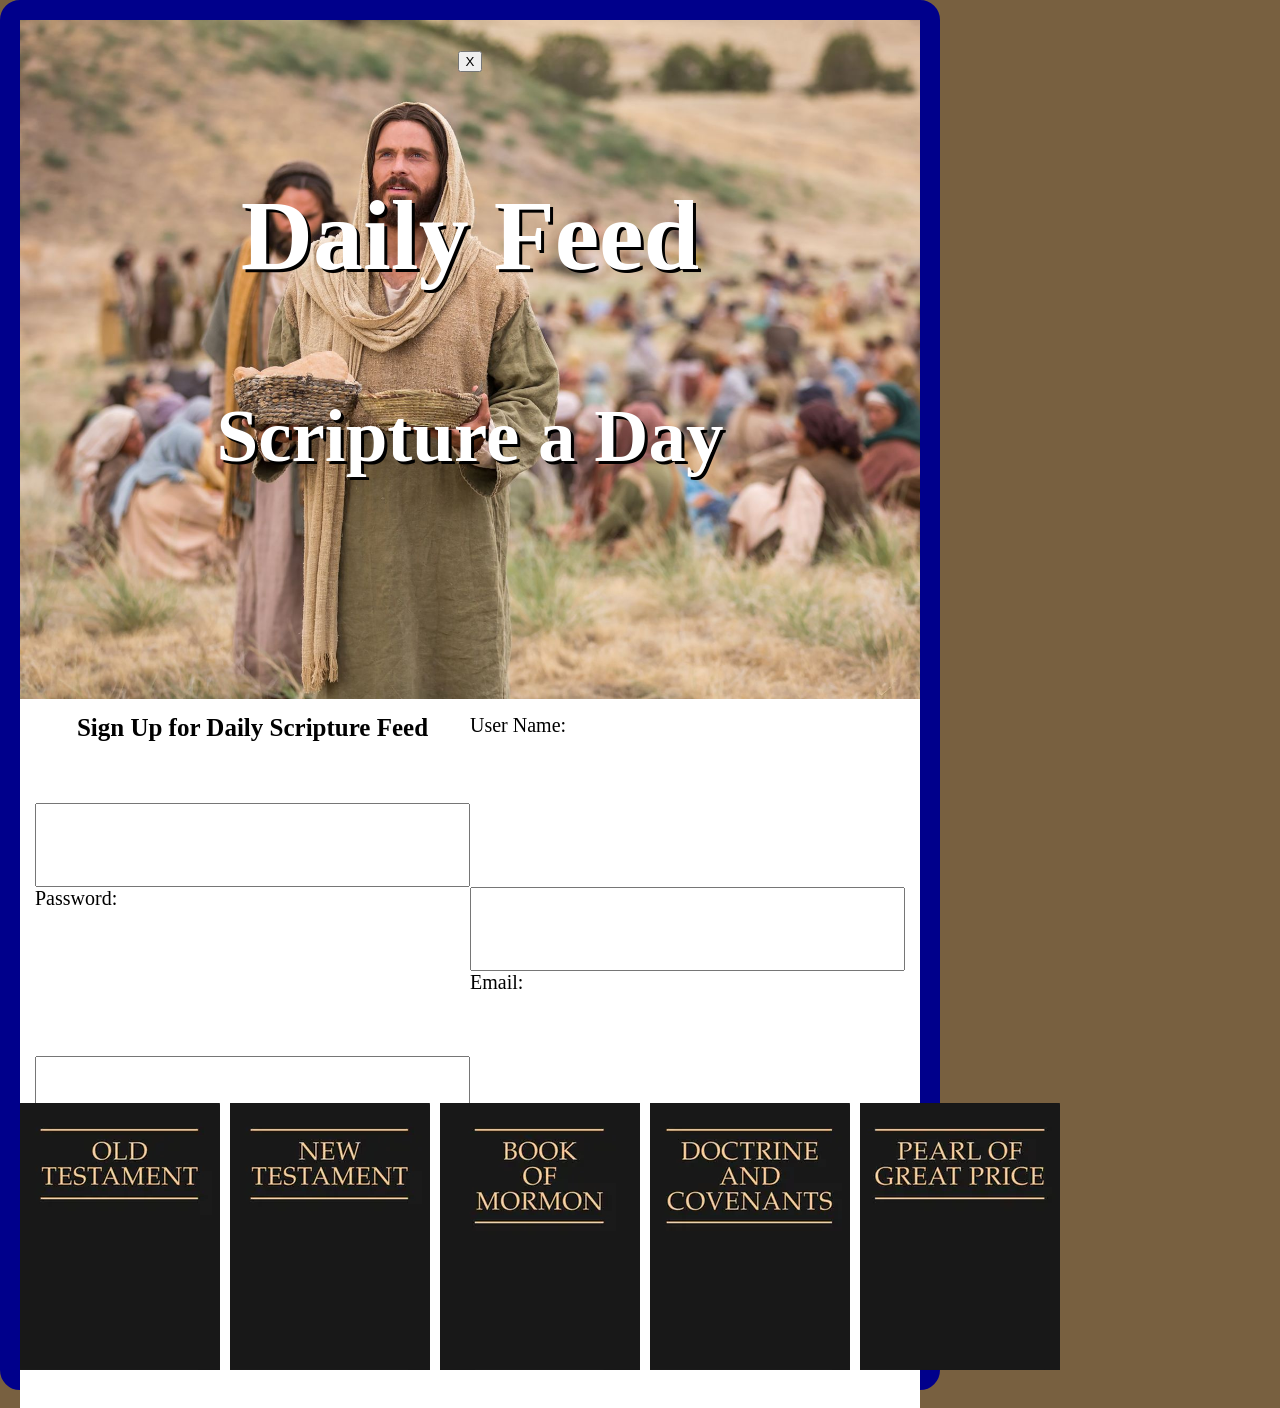
<file: ice/signup/signup.html>
<!DOCTYPE html>
<html lang="en">

<head>
    <meta charset="UTF-8">
    <meta name="viewport" content="width=device-width, initial-scale=1.0">
    <title>Daily Feed Sign Up</title>

    <style>
        * {
            margin: 0;
        }

        body {
            width: 900px;
            height: 1350px;
            background: rgb(120, 96, 64);
            display: grid;
            grid-template-rows: 2fr 3fr 1fr;  
            border-radius: 20px;
            border: 20px darkblue solid;         
        }
        #myForm {
            background-color: white;
            grid-row: 2/3;
            height: 100%;
            padding: 15px;
            text-align: left;
            font-size: 20px;
            display: grid;
            grid-template-columns: 1fr 1fr;
            
        }
        #images {
            display: grid;
            grid-template-columns: 1fr 1fr 1fr 1fr 1fr;
            width: 900px;
            column-gap: 10px;
            background-color: white;
            grid-row: 3/4;

        }
        header {
            background-image: url(images/jesus_feeds_5000.jpeg);
            text-align: center;
            background-size: cover;
            height: 100%;
            grid-row: 1/2;
            color: white;
            font-size: 50px;
            margin: auto;
            text-shadow: black 3px 3px;

        }
        h3 {
            text-align: center;
            font-size: 25px;
            font-style: bold;
        } 
        h1 {
            padding-top: 100px;
        }
        
        #male {
            grid-column: 1/2;
        }
        #closeBtn {
            margin: auto;
        }
    </style>




</head>

<body>
   
    <div id="formContainer">
        <header>
            <button type="button" id="closeBtn">X</button>
            <h1>Daily Feed<h1>
            <h2>Scripture a Day</h2>
        </header>
        
        <form id="myForm">
            
            <h3>Sign Up for Daily Scripture Feed</h3>
            <label for="username">User Name:</label>
            <input type="text" id="username" name="username" required><br>

            <label for="password">Password:</label>
            <input type="password" id="password" name="password" required><br>

            <label for="email">Email:</label>
            <input type="email" id="email" name="email" required><br>

            <label>Gender:</label>
            <div>
                <input type="radio" id="male" name="gender" value="male" required>
                <label for="male">Male</label>
                <input type="radio" id="female" name="gender" value="female" required>
                <label for="female">Female</label>
            </div>

            <section>
                <input type="checkbox" id="newsletter" name="newsletter">
                <label for="newsletter">Subscribe to newsletter</label>
            </section>

            <section>
                <input type="checkbox" id="conditions" name="conditions" required>
                <label for="conditions">I acknowledge the terms and conditions</label>
            </section>

            <section>
                <button type="submit">Submit</button>
            </section>
        </form>
    </div>
    <div id="images">
        <img src="images/old_testament.webp">
        <img src="images/new_testament.webp">
        <img src="images/book_of_mormon.webp">
        <img src="images/doctrine_and_covenants.webp">
        <img src="images/pearl_of_great_price.webp">
    </div>

    <div id="output"></div>

    <script>
        // Here is some Javascript to start looking forward to wdd131
        document.getElementById("closeBtn").addEventListener("click", function () {
            document.getElementById("formContainer").style.display = "none";
         });
        const form = document.getElementById('myForm');
        const output = document.getElementById('output');

        form.addEventListener('submit', function (event) {
            event.preventDefault(); // Stop form from actually submitting

            const formData = new FormData(form);
            const entries = [];

            for (const [key, value] of formData.entries()) {
                if (key == "password") {
                    entries.push(`<strong>${key}</strong>: ${value} (you should probably encrypt the password)`);
                } else {
                    entries.push(`<strong>${key}</strong>: ${value}`);
                }
            }

            output.innerHTML = `
            <br>  
            <h3>Here is the data that would be sent to the server:</h3>
            <ul>
                ${entries.map(item => `<li>${item}</li>`).join('')}
            </ul>
            `;
                });
    </script>

</body>

</html>
</file>
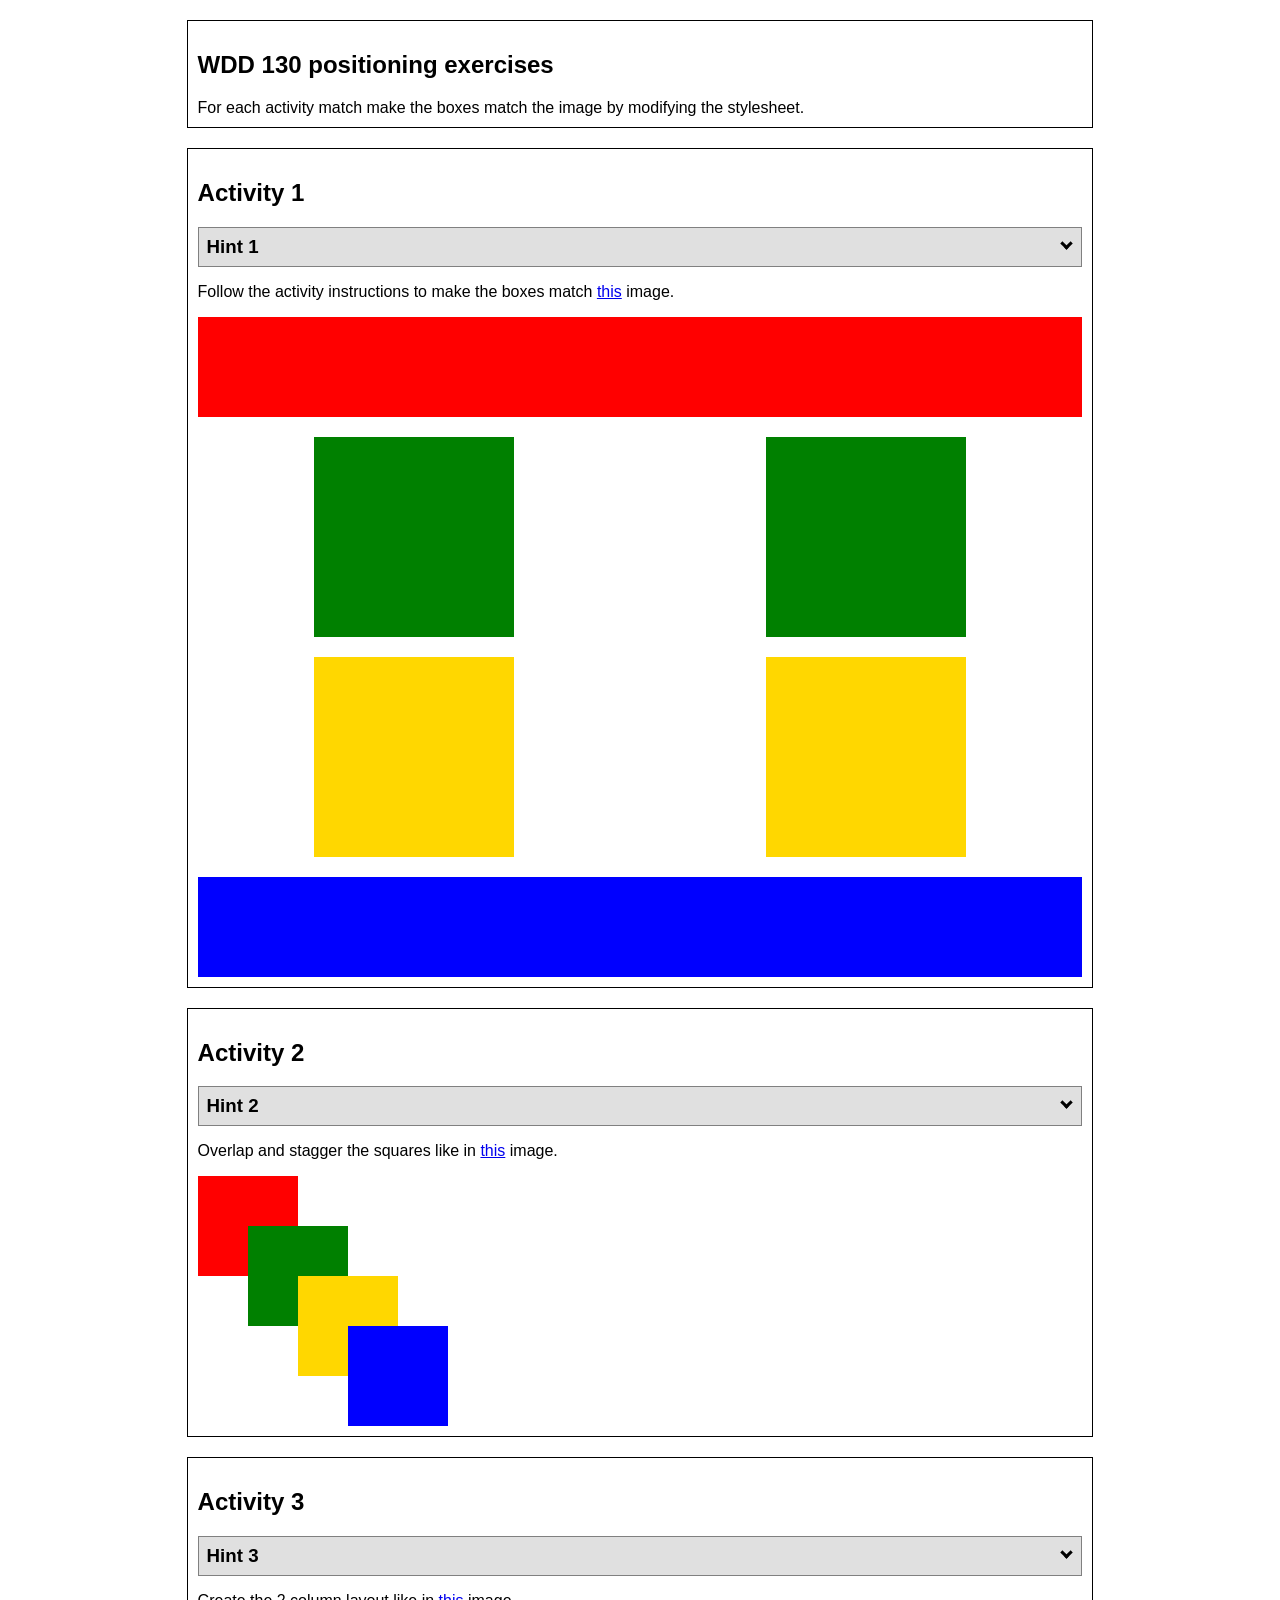
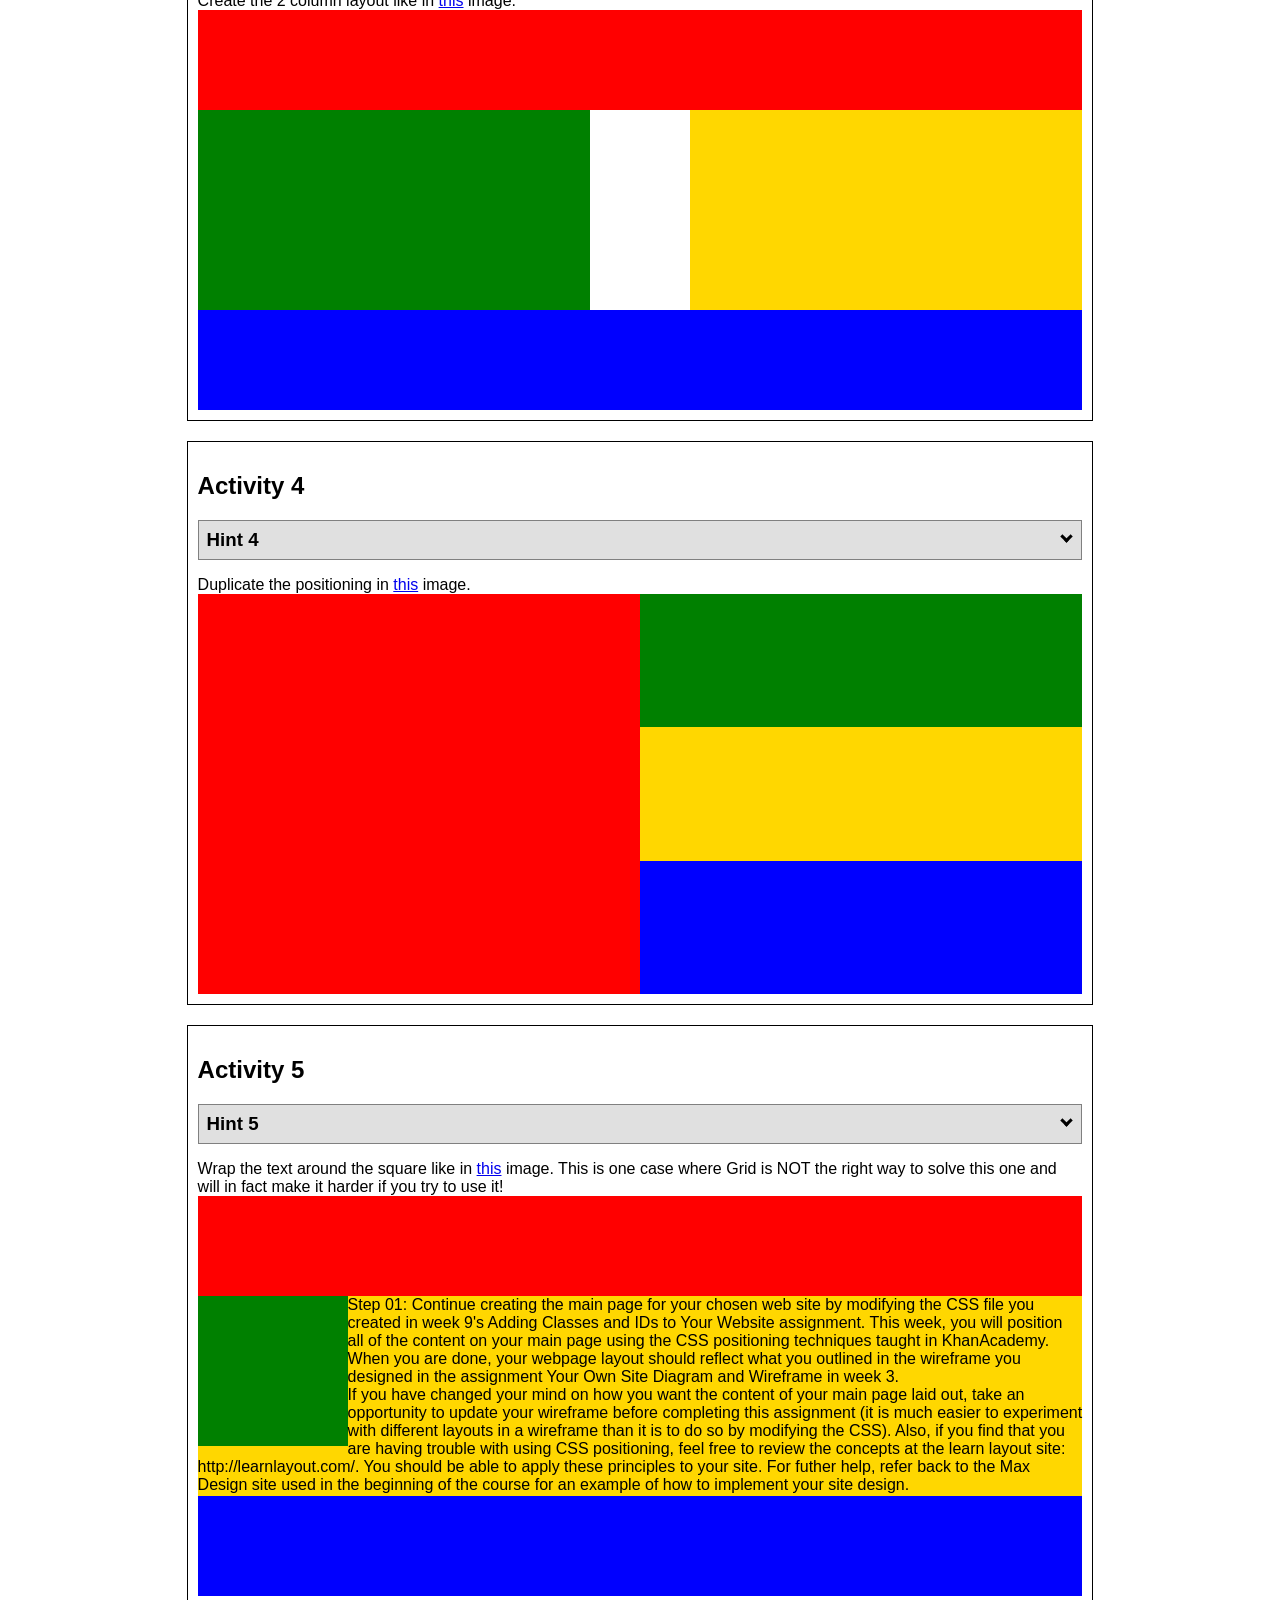
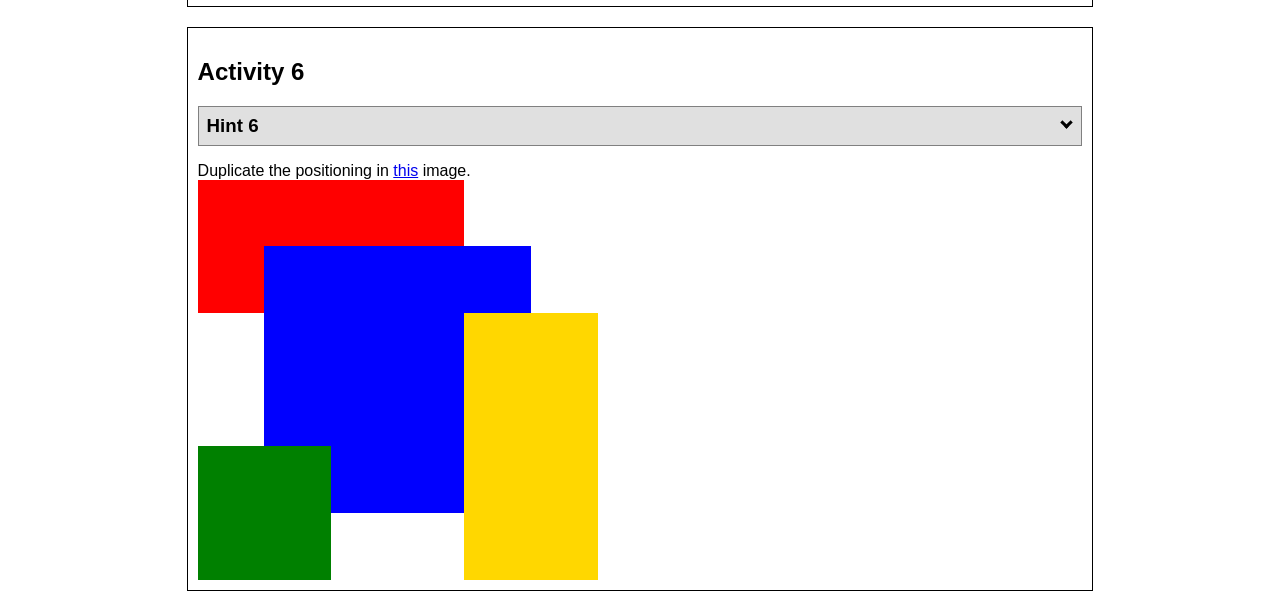
<file: ice/positioning/positioning/positioning.html>
<!DOCTYPE html>
<html lang="en">
  <head>
    <!-- HTML - Name: positioning.html -->
    <title>Positioning Activity</title>
    <link rel="stylesheet" type="text/css" href="positionstyles.css" />
  </head>
  <body>
    <div class="activity">
      <h2>WDD 130 positioning exercises</h2>
      For each activity match make the boxes match the image by modifying the stylesheet.</div>
    <div class="activity">
      <h2>Activity 1</h2>
      <section class="hint"><input type="checkbox" ><i></i> <h3>Hint 1</h3><div><p>Use the activity instructions for the firt activity</a></p></div></section>
      <p>Follow the activity instructions to make the boxes match  <a href="images/example1.png" target="_blank">this</a> image.</p>
      <div class="content1" >
        <div class="red1" ></div>
        <div class="green1" ></div>
        <div class="green1" ></div>
        <div class="yellow1"></div>
        <div class="yellow1"></div>
        <div class="blue1"></div>
      </div>
    </div>
    <div class="activity">
      <h2>Activity 2</h2>
      <section class="hint"><input type="checkbox" > <h3>Hint 2</h3><i></i><div>
      <ul>
      <li>grid-template-columns: 50px 50px 50px 50px 50px </li></ul></div></section>
      <p>Overlap and stagger the squares like in <a href="images/example2.png" target="_blank">this</a> image.</p>
      <div class="content2" >
        <div class="red2" ></div>
        <div class="green2" ></div>
        <div class="yellow2"></div>
        <div class="blue2"></div>
      </div>
    </div>
    <div class="activity">
      <h2>Activity 3</h2>
      <section class="hint"><input type="checkbox" > <h3>Hint 3</h3><i></i><div><p>This one is going to be best solved with CSS Grid. Remember to make the boxes the right width first...then start moving them around. </p><h4>Properties used:</h4><ul><li>display:grid;</li><li>grid-template-columns:</li><li>grid-column-gap:</li>
        <li>grid-column:</li>  </ul></div></section>
      Create the 2 column layout like in <a href="images/example3.png" target="_blank">this</a>  image.
      <div class="content3" >
        <div class="red3" ></div>
        <div class="green3" ></div>
        <div class="yellow3"></div>
        <div class="blue3"></div>
      </div>
    </div>
    <div class="activity">
      <h2>Activity 4</h2>
      <section class="hint"><input type="checkbox" > <h3>Hint 4</h3><i></i><div><p>For the others we have been primarily concerned with width. For this one you will need to adjust height as well. </p><h4>Properties used:</h4><ul><li>display:grid;</li><li>grid-template-columns:</li><li>grid-row:</li></ul></div></section>
      Duplicate the positioning in <a href="images/example4.png" target="_blank">this</a> image. 
      <div class="content4" >
        <div class="red4" ></div>
        <div class="green4" ></div>
        <div class="yellow4"></div>
        <div class="blue4"></div>
      </div>
    </div>

    <div class="activity">
      <h2>Activity 5</h2>
      <section class="hint"><input type="checkbox" > <h3>Hint 5</h3><i></i><div><p>Grid is <strong>not</strong> the right way to do this.  In fact there is only one way to really do that...and that is with float. Remember that we float the thing we want the text to wrap around.  Also remember to start by making all the shapes the right size and shape.</p><h4>Properties used:</h4><ul><li>float: left;</li></ul></div></section>
      Wrap the text around the square like in <a href="images/example5.png" target="_blank">this</a> image. This is one case where Grid is NOT the right way to solve this one and will in fact make it harder if you try to use it!
      <div class="content5" >
        <div class="red5" ></div>
        <div class="green5" ></div>
        <div class="yellow5">Step 01: Continue creating the main page for your chosen web site by modifying the CSS file you created in week 9's Adding Classes and IDs to Your Website assignment. This week, you will position all of the content on your main page using the CSS positioning techniques taught in KhanAcademy. When you are done, your webpage layout should reflect what you outlined in the wireframe you designed in the assignment Your Own Site Diagram and Wireframe in week 3. <br />
          If you have changed your mind on how you want the content of your main page laid out, take an opportunity to update your wireframe before completing this assignment (it is much easier to experiment with different layouts in a wireframe than it is to do so by modifying the CSS). Also, if you find that you are having trouble with using CSS positioning, feel free to review the concepts at the learn layout site: http://learnlayout.com/. You should be able to apply these principles to your site. For futher help, refer back to the Max Design site used in the beginning of the course for an example of how to implement your site design.</div>
        <div class="blue5"></div>
      </div>
    </div>
    <div class="activity">
      <h2>Activity 6</h2>
      <section class="hint"><input type="checkbox" > <h3>Hint 6</h3><i></i><div><p>This one is all about visualizing the grid behind the layout. If you are having a hard time doing that first: all the sizes are even multiples of 100, and second here is another example with the lines drawn: <a href="images/example6-hint.png" target="_blank">example 6 with lines</a>. For this one you will find it easiest if you use px for the column width. You can also use <kbd>z-index</kbd> to control the element layering.    </p><h4>Properties used:</h4><ul><li>display:grid;</li><li>grid-template-columns:</li><li>grid-column:</li><li>grid-row:</li><li><a href="https://www.w3schools.com/cssref/pr_pos_z-index.asp" target="_blank">z-index:</a></li></ul></div></section>
      Duplicate the positioning in <a href="images/example6.png" target="_blank">this</a> image.
      <div class="content6" >
        <div class="red6" ></div>
        <div class="green6" ></div>
        <div class="yellow6"></div>
        <div class="blue6"></div>
      </div>
    </div>
  </body>
</html>
</file>
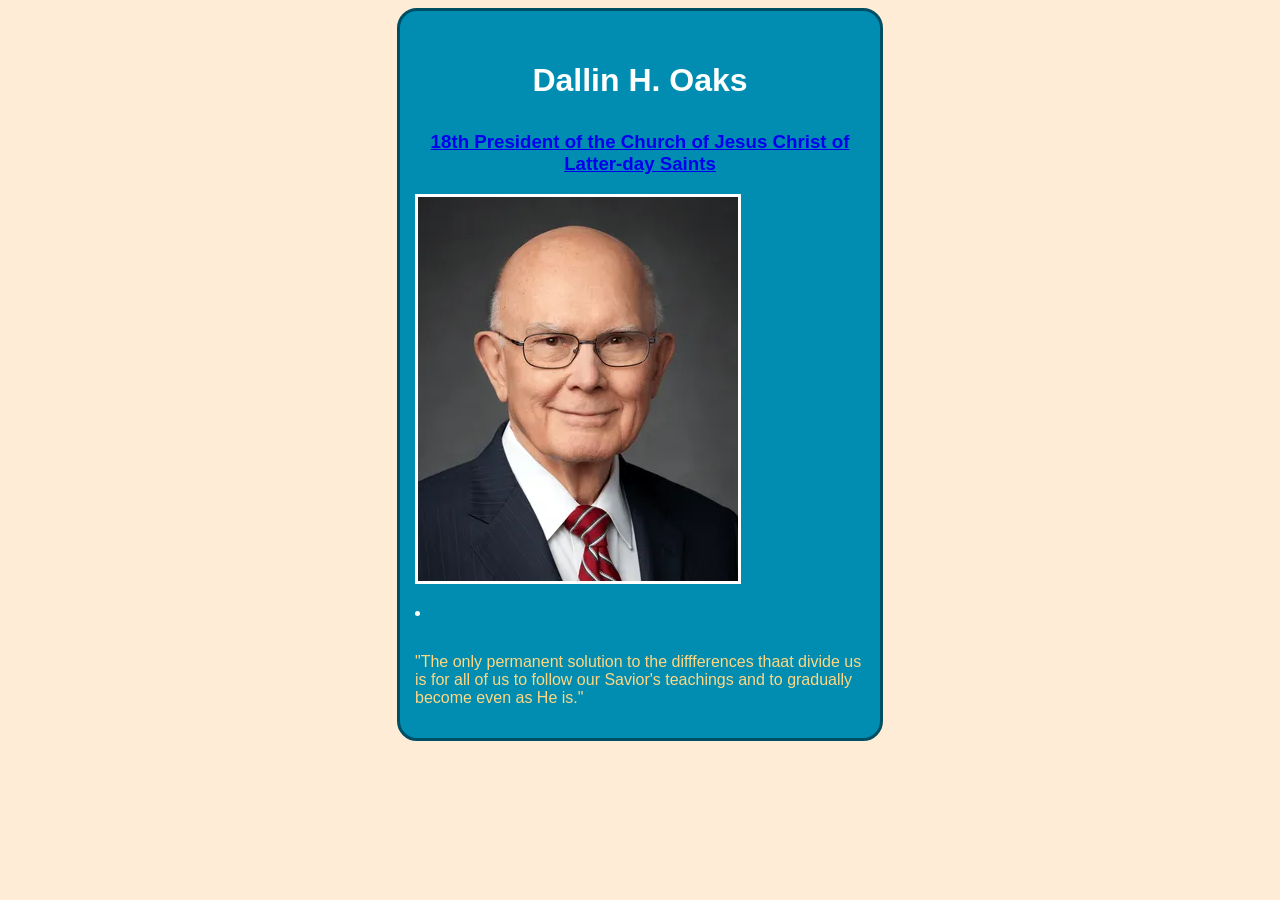
<file: ice/prophet_cards_seth/prophet_cards/oaks.html>
<!DOCTYPE html>
<html lang="en">
<head>
    <meta charset="UTF-8">
    <meta name="viewport" content="width=device-width, initial-scale=1.0">
    <title>Dallin H. Oaks</title>
    <style>
        /* Insert styles here, this is called an internal stylesheet  */
        body {
            background: #FFECD7;
        }

        #card {
            border: 3px solid #004e63;
            border-radius: 20px;
            background: #008DB1;
            padding: 15px;
            width: 450px;
            margin: auto;

        }

        h1 {
            color: #FFFFFE;
            font-family: Helvetica;
            text-align: center;
            padding-top: 15px

        }

        h3 {
            color: #91E4FB;
            font-family: helvetica;
            text-align: center;
            padding-top: 10px

        }

        img {
            border:3px solid #FFFFFE;
            align-items: center;

        }


        li {
            color: #FFFFF5;
            font-family: Helvetica;
            padding-bottom: 15px


        }

        p {
            color: #FFD783;
            font-family: Brush Script MT, Nanum Brush Script, arial;

        }
    </style>
</head>
<body>
    <!-- Insert HTML elements here -->
    <div id = "card">

    <h1>Dallin H. Oaks</h1>
    <h3><a href="churchofjesuschrist.org">18th President of the Church of Jesus Christ of Latter-day Saints</a></h3>
    <img src = "images/oaks.webp">
    <ul> </ul>
    <li> </li>
    <p>"The only permanent solution to the diffferences thaat divide us is for all of us to follow our Savior's teachings and to gradually become even as He is."</p>
    
    </div>
</body>
</html>
</file>
<file: Portal Page/index.css>
body {
    background-color: #0B2118;
}
#mysidenav {
    position: fixed;
    left: 0;
    top: 0;
    width: 200px;
    height: 100%;
    padding: 20px 10px;
    background-color: #415730;
    color: #F9EACC;
    text-align: center;
    display: flex;
    flex-direction: column;
    font-family: "Edu QLD Hand", cursive;
    box-sizing: border-box;
    }
#image1 {
    width: 180px;
    height: auto;
    margin: auto;
    }
.nav {
    display: block;
    padding: 12px 16px;
    font-size: 18px;
    text-decoration: none;
    background-color: #685947;
    color: #F9EACC;
}
.nav:hover {
    background-color: #E9AB37;
}
#contact {
    margin-top: auto;
    padding-bottom: 10px;
}
form {
    font-size: 16px;
}
h3 {
    font-size: 22px;
}
#title {
    text-align: center;
    font-family: "Amatic SC", cursive;
}
h1 {
    font-size: 70px;
    color: #F9EACC;
    background-color: #415730;
    width: fit-content;
    text-align: center;
    margin: 25px auto;
    padding: 12px;
}
h2 {
    font-size: 42px;
    color: #F9EACC;
    background-color: #415730;
    width: fit-content;
    margin: auto;
    padding: 12px;
}
#table {
    margin: 30px auto;
    width: 800px;
    height: 600px;
    display: grid;
    grid-template-columns: 1fr 1fr;
    grid-template-rows: 1fr 1fr 1fr;
    color: #F9EACC;
    font-size: 20px;
    font-family: Special elite;
    gap: 15px; 
    
}
#forest, #magical_forest, #path{
    width: 400px;
    height: 400px;
    border: 10px solid #68806D;
}
h6{
    font-size: 28px;
}
table {
    margin: auto;
    border: solid 5px #68806D;
    width: 100%;
    height: 100%;
    border-collapse: collapse;
    
}
th {
    background-color: #415730;
}
th, td {
    border: solid 3px #68806D;
    padding: 8px;
}
#list {
    margin: auto;
}
h5 {
    display: block;
    font-family: merriweather;
    font-size: 20px;
    background-color: #415730;
    text-align: center;
    position: fixed;
    bottom: 0;
    right: 0;
    padding: 8px;
}
#icetable {
    margin: 30px auto;
    width: 800px;
    height: 1800px;
    display: grid;
    grid-template-columns: 1fr 1fr;
    grid-template-rows: 1fr 1fr 1fr 1fr 1fr 1fr 1fr 1fr;
    color: #F9EACC;
    font-size: 20px;
    font-family: Special elite;
    gap: 15px; 
}
.ice_images {
    width: 350px;
    height: 350px;
    border: 10px solid #68806D;

}
</file>
<file: wwr/styles/style.css>
div #content {
    max-width: 1600px;
    margin: 0 auto;
}


/* Link stuff below this */
nav a {
    text-align: center;
    color: #007FFF;
    text-decoration: none;
    padding: 35px;
}

nav a:hover, .book:hover, .join:hover, footer a:hover {
    background-color: #D1E3DD;
    color: #007FFF;
}

.book, .join, footer a {
    background-color: #007FFF;
    color: black;
    text-decoration: none;
    font-size: 18px;
}
.book, .join {
    padding: 15px 30px;
    margin-top: 50px;
    border-radius: 5px;
}
nav {
    display: flex;
    justify-content: space-around;
}




/* msg stuff and headers below here */
#hero-msg, #hero-msg h4 {
    text-align: center;
}

#hero-msg h4 {
    color: #D00000;
}

header {
    background-color: #FFBA08;
    font-family: 'Times New Roman', serif, Georgia;
    display: grid;
    grid-template-columns: 150px auto;
}

.msg {
    background-color: #D00000;
    line-height: 1.5em;
    padding: 35px;
    grid-column: 6/10;
    grid-row: 6/7;
    box-shadow: 5px 5px 10px grey;
}

.msg h2 {
    color: black;
    font-family: 'Times New Roman', serif, Georgia;
}

.msg p {
    color: black;
    font-size: .8em;
    padding-bottom: 15px;
}

h2 {
 margin: 0;
}

h4 {
    color: #D00000;
}
#hero-msg {
    grid-column: 2/3;
    grid-row: 1/2;
    margin-top: 100px;
    font-size: 2em;
}



/* images below here */
.logo {
    width: 80px;
    padding-top: 10px;
}

#hero-img {
    width: 100%;
}

#logo_link {
    padding-top: 5px;
    justify-self: center;
    align-self: center;
}

.rivers-card, .camping-card, .rapids-card {
    margin: 200px 0;
}

.card-img {
    border: 10px solid black;
    transition: transform .5s;
    box-shadow: 5px 5px 10px grey;
}

.card-img:hover {
    opacity: .6;
    transform: scale(1.1);
}

main section img {
    box-sizing: border-box;
}

.card-img, .mountains {
    width: 100%;
}

.mountains {
    grid-column: 2/7;
    grid-row: 5/8;
    box-shadow: 5px 5px 10px grey;
}




/* Big stuff below here */
.button-box {
    text-align: center;
}

main section {
    text-align: center;
}

#background {
    height: 725px;
    background-color: #FFBA08;
    grid-column: 1/11;
    grid-row: 4/9;
}

.home-title {
    color:#D00000;
    font-family: 'Times New Roman', serif, Georgia;
    font-size: 2em;
    margin-top: 10px;
    text-align: center;
}

body {
background-color: #007FFF;
font-family:Cambria, Cochin, Times;
font-size: 22px;
margin: 0;
padding: 0;
}

#hero {
    display: grid;
    grid-template-columns: 1fr 3fr 1fr;
    margin-top: -100px;
}

#hero-box {
    grid-column: 1/4;
    grid-row: 1/3;
    z-index: -1;
}

.home-grid {
    display: grid;
    grid-template-columns: repeat(10, 15fr);
}

.rivers-card {
    grid-column: 2/4;
    grid-row: 2/3;
}

.camping-card {
    grid-column: 5/7;
    grid-row: 2/3;
}

.rapids-card {
    grid-column: 8/10;
    grid-row: 2/3;
}




/* Footers below here */
footer {
    background-color: #FFBA08;
    color: #007FFF;
    font-size: 1.2em;
    padding: 25px 50px;
    margin-top: 200px;
    display: flex;
    justify-content: space-around;
    align-items: center;
}

footer .social img {
    padding-top: 15px;
}

footer p a:hover {
    text-decoration: underline;
}



/* colors:  
 --primary-color: #007FFF;
  --secondary-color: #FFBA08;
  --accent1-color: #D00000;
  --accent2-color: #D1E3DD;
  */


  @media screen and (max-width: 900px) {
    #hero, .home-grid {
        display: block;
        height: auto;
    }
    nav, footer {
        flex-direction: column;
    }
    nav a {
        display: block;
        padding: 15px;
    }
    #hero {
        margin-top: 0;
    }
    #hero-msg {
        margin-top: 0;
    }
    #hero-msg h4 {
        display: none;
    }
    #hero-msg h1 {
        color: #6f7364;
    }
    .home-title {
        font-size: 25px;
    }
    .rivers-card, .camping-card, .rapids-card { 
        margin: 50px auto;
        width: 60%;
    }
    #background {
        display: none;
    }
    .mountains, .msg {
        width: 80%;
        display: block;
        margin: 0 auto;
    }
    footer {
        margin-top: 25px;
    }
}
</file>
<file: ice/halloween/styles/styles.css>
@import url("https://fonts.googleapis.com/css2?family=Creepster&family=Nosifer&display=swap");

/* =========================
   COLOR THEME
   ========================= */

:root {
    --orange: #ff6000;
    --black: #1a1a1a;
    --purple: #800080;
    --green: #00ff00;
    --gold: #ffd700;
    --dark-purple: #240024;
}

/* =========================
   GENERAL STYLING
   ========================= */

* {
    box-sizing: border-box;
}

html {
    scroll-behavior: smooth;
}

body {
    margin: 0;
    min-width: 320px;
    overflow-x: hidden;
    background:
        radial-gradient(circle at top, #591259, var(--black) 55%);
    color: white;
    font-family: Georgia, serif;
}

#wrapper {
    width: 100%;
    min-height: 100vh;
    background: rgba(26, 26, 26, 0.96);
    border: 4px solid var(--orange);
    box-shadow:
        0 0 20px var(--orange),
        0 0 60px var(--purple);
    overflow: hidden;
}

/* =========================
   HEADER AND NAVIGATION
   ========================= */

header {
    position: relative;
    min-height: 125px;
    padding: 25px;
    overflow: hidden;
    background:
        linear-gradient(135deg, var(--purple), var(--dark-purple));
    border-bottom: 6px solid var(--orange);
    perspective: 1000px;
}

/* Bouncing skeleton */
header::before {
    content: "💀";
    position: absolute;
    top: 8px;
    left: 3%;
    z-index: 5;
    font-size: 2.5rem;
    pointer-events: none;
    filter: drop-shadow(0 0 8px var(--green));
    animation: skeleton-dvd 9s linear infinite;
}

/* Roaming eyeball */
header::after {
    content: "👁️";
    position: absolute;
    top: 10px;
    left: 45%;
    z-index: 6;
    font-size: 2.5rem;
    pointer-events: none;
    filter: drop-shadow(0 0 10px red);
    animation:
        eye-roam 10s linear infinite,
        eye-blink 4s ease-in-out infinite;
}

nav {
    position: relative;
    z-index: 10;
}

nav ul {
    display: flex;
    justify-content: center;
    gap: 15px;
    flex-wrap: wrap;
    position: relative;
    margin: 0;
    padding: 0;
    list-style: none;
    perspective: 900px;
    transform-style: preserve-3d;
}

/* Laser beam */
nav ul::before {
    content: "";
    position: absolute;
    top: 50%;
    left: 50%;
    z-index: -1;
    width: 100vw;
    height: 7px;
    background: #ff0000;
    box-shadow:
        0 0 8px #ff0000,
        0 0 20px var(--orange),
        0 0 35px #ff00ff;
    opacity: 0;
    pointer-events: none;
    transform-origin: left center;
    animation: laser-shot 8s linear infinite;
}

nav li {
    position: relative;
    padding: 13px 22px;
    background: var(--orange);
    color: var(--black);
    border: 3px solid var(--gold);
    border-radius: 62% 38% 71% 29% / 44% 63% 37% 56%;
    box-shadow: 0 0 10px var(--gold);
    font-family: "Creepster", cursive;
    font-size: 1.25rem;
    letter-spacing: 1px;
    cursor: pointer;
    transform-style: preserve-3d;
    transition: 0.35s ease;
    animation: blob-morph 8s ease-in-out infinite;
}

nav li:nth-child(2) {
    animation-delay: -2s;
}

nav li:nth-child(3) {
    animation-delay: -4s;
}

nav li:nth-child(4) {
    animation-delay: -6s;
}

/* 3D shadow behind buttons */
nav li::before {
    content: "";
    position: absolute;
    inset: 0;
    z-index: -1;
    border-radius: inherit;
    background: var(--dark-purple);
    box-shadow: 0 0 20px var(--black);
    transform: translateZ(-18px) translate(10px, 10px);
    transition: 0.35s ease;
}

/* Candy icon */
nav li:nth-child(2)::after {
    content: " 🍬";
}

/* YouTube-style 3D tilt */
nav li:hover {
    background: var(--green);
    color: var(--black);
    box-shadow:
        -12px 15px 0 var(--purple),
        0 0 25px var(--green);
    transform:
        perspective(700px)
        rotateX(18deg)
        rotateY(-20deg)
        translateZ(25px)
        translateY(-8px)
        scale(1.08);
}

nav li:nth-child(even):hover {
    transform:
        perspective(700px)
        rotateX(18deg)
        rotateY(20deg)
        translateZ(25px)
        translateY(-8px)
        scale(1.08);
}

nav li:hover::before {
    background: var(--orange);
    transform: translateZ(-25px) translate(18px, 18px) rotate(-3deg);
}

nav li:active {
    transform:
        perspective(700px)
        rotateX(-8deg)
        translateZ(-10px)
        scale(0.9);
}

/* =========================
   MAIN CONTENT
   ========================= */

main {
    position: relative;
    display: grid;
    grid-template-columns: repeat(3, minmax(0, 1fr));
    gap: 30px;
    min-height: calc(100vh - 170px);
    padding: clamp(35px, 6vw, 80px);
    overflow: hidden;
    text-align: center;
}

main::before {
    content: "👻";
    position: absolute;
    top: 20px;
    left: -60px;
    font-size: 3rem;
    pointer-events: none;
    animation: ghost-fly 10s linear infinite;
}

main::after {
    content: "🍬";
    position: absolute;
    top: 100px;
    right: -50px;
    font-size: 2.5rem;
    pointer-events: none;
    animation: candy-fly 7s linear infinite;
}

h1,
main > img {
    grid-column: 1 / -1;
}

h1 {
    margin: 0 0 20px;
    color: var(--orange);
    font-family: "Nosifer", cursive;
    font-size: clamp(2.3rem, 7vw, 5.5rem);
    line-height: 1.2;
    text-shadow:
        4px 4px 0 var(--purple),
        0 0 15px var(--orange),
        0 0 30px var(--gold);
    animation: title-glow 2s ease-in-out infinite alternate;
}

main > img {
    justify-self: center;
    width: min(85%, 750px);
    max-height: 460px;
    object-fit: cover;
    margin: 0 auto 25px;
    border: 8px solid var(--orange);
    border-radius: 62% 38% 71% 29% / 44% 63% 37% 56%;
    box-shadow:
        0 0 15px var(--gold),
        0 0 35px var(--purple);
    cursor: pointer;
    transition: 0.35s ease;
    animation: blob-morph 8s ease-in-out infinite;
}

main > img:hover {
    transform: scale(1.06) rotate(-2deg);
    filter: brightness(1.3) saturate(1.5);
    box-shadow:
        0 0 25px var(--green),
        0 0 55px var(--orange);
}

/* Deep-fried image click effect */
main > img:active {
    transform: scale(1.18) rotate(8deg);
    filter:
        contrast(250%)
        saturate(400%)
        brightness(1.3)
        hue-rotate(90deg);
    box-shadow:
        0 0 20px var(--green),
        0 0 50px var(--orange),
        0 0 100px #ff00ff;
}

/* =========================
   CONTENT BUBBLES
   ========================= */

section {
    position: relative;
    width: 100%;
    min-height: 360px;
    padding: 36px 34px;
    overflow: hidden;
    text-align: left;
    border: 5px solid var(--orange);
    border-radius: 62% 38% 71% 29% / 44% 63% 37% 56%;
    box-shadow:
        0 0 18px var(--purple),
        7px 7px 0 var(--gold);
    background-size: cover;
    background-position: center;
    background-repeat: no-repeat;
    background-blend-mode: overlay;
    transition: 0.35s ease;
    animation: blob-morph 8s ease-in-out infinite;
}

section:nth-of-type(1) {
    background-image:
        linear-gradient(
            rgba(70, 0, 70, 0.72),
            rgba(20, 10, 20, 0.88)
        ),
        url("../images/pumpkin-lab.png");
}

section:nth-of-type(2) {
    background-image:
        linear-gradient(
            rgba(35, 0, 75, 0.68),
            rgba(15, 5, 30, 0.88)
        ),
        url("../images/bat-cave.png");
    animation-delay: -2s;
}

section:nth-of-type(3) {
    background-image:
        linear-gradient(
            rgba(50, 0, 60, 0.68),
            rgba(15, 5, 25, 0.88)
        ),
        url("../images/skeleton-carnival.png");
    animation-delay: -4s;
}

section::before {
    position: absolute;
    right: 15px;
    bottom: 5px;
    z-index: 1;
    font-size: 3.5rem;
    opacity: 0.75;
    transition: 0.35s ease;
}

section:nth-of-type(1)::before {
    content: "🎃";
}

section:nth-of-type(2)::before {
    content: "🦇";
}

section:nth-of-type(3)::before {
    content: "💀";
}

section:hover {
    background-blend-mode: screen;
    box-shadow:
        0 0 25px var(--green),
        0 0 45px var(--orange);
    filter: brightness(1.12);
}

section:hover::before {
    opacity: 1;
    transform: scale(1.5) rotate(20deg);
}

section h2,
section p {
    position: relative;
    z-index: 2;
    padding-right: 35px;
}

section h2 {
    margin: 0 0 18px;
    color: var(--gold);
    font-family: "Creepster", cursive;
    font-size: clamp(2rem, 3vw, 2.7rem);
    line-height: 1.1;
    letter-spacing: 2px;
    text-align: center;
    text-shadow: 2px 2px 4px var(--black);
}

/* Psychedelic moving paragraph text */
section p {
    max-width: 55ch;
    margin: 20px auto 0;
    font-size: clamp(1.1rem, 1.2vw + 0.8rem, 1.4rem);
    line-height: 1.85;
    letter-spacing: 0.025em;
    font-weight: bold;
    background:
        linear-gradient(
            90deg,
            var(--green),
            var(--gold),
            var(--orange),
            #ff00ff,
            #00ffff,
            var(--green)
        );
    background-size: 500% 500%;
    background-clip: text;
    -webkit-background-clip: text;
    color: transparent;
    -webkit-text-fill-color: transparent;
    animation: psychedelic-wave 5s ease-in-out infinite;
}

/* =========================
   FOOTER
   ========================= */

footer {
    width: 100%;
    padding: 25px;
    background:
        linear-gradient(90deg, var(--orange), var(--gold), var(--orange));
    color: var(--black);
    border-top: 6px solid var(--purple);
    border-radius: 62% 38% 71% 29% / 44% 63% 37% 56%;
    font-family: "Creepster", cursive;
    font-size: 1.4rem;
    letter-spacing: 1px;
    text-align: center;
    cursor: pointer;
    transition: 0.3s ease;
    animation: blob-morph 8s ease-in-out infinite;
}

footer:hover {
    background: var(--green);
    color: var(--purple);
    letter-spacing: 5px;
    transform: scale(1.02);
}

/* =========================
   CLICK JUMPSCARE
   ========================= */

main:has(> img:active)::after {
    content: "😱";
    position: fixed;
    inset: 0;
    z-index: 9999;
    display: grid;
    place-items: center;
    background:
        repeating-linear-gradient(
            45deg,
            #ff0000 0 12px,
            #ffff00 12px 24px,
            #ff00ff 24px 36px
        );
    color: white;
    font-size: clamp(8rem, 30vw, 25rem);
    text-shadow:
        8px 8px 0 #000,
        -8px -8px 0 var(--green);
    pointer-events: none;
    animation: jumpscare 0.45s steps(2, end);
}

/* =========================
   ANIMATIONS
   ========================= */

@keyframes blob-morph {
    0% {
        border-radius: 62% 38% 71% 29% / 44% 63% 37% 56%;
    }

    25% {
        border-radius: 37% 63% 42% 58% / 61% 38% 62% 39%;
    }

    50% {
        border-radius: 74% 26% 56% 44% / 35% 69% 31% 65%;
    }

    75% {
        border-radius: 45% 55% 68% 32% / 72% 41% 59% 28%;
    }

    100% {
        border-radius: 62% 38% 71% 29% / 44% 63% 37% 56%;
    }
}

@keyframes title-glow {
    from {
        filter: brightness(0.9);
    }

    to {
        filter: brightness(1.4);
    }
}

@keyframes psychedelic-wave {
    0% {
        background-position: 0% 50%;
        transform: skewX(0deg);
    }

    25% {
        background-position: 50% 100%;
        transform: skewX(2deg);
    }

    50% {
        background-position: 100% 50%;
        transform: skewX(-2deg);
    }

    75% {
        background-position: 50% 0%;
        transform: skewX(2deg);
    }

    100% {
        background-position: 0% 50%;
        transform: skewX(0deg);
    }
}

@keyframes ghost-fly {
    0% {
        left: -60px;
        transform: rotate(-15deg);
    }

    50% {
        transform: translateY(90px) rotate(15deg);
    }

    100% {
        left: 105%;
        transform: rotate(-15deg);
    }
}

@keyframes candy-fly {
    0% {
        right: -50px;
        transform: rotate(0deg);
    }

    50% {
        transform: translateY(100px) rotate(180deg);
    }

    100% {
        right: 105%;
        transform: rotate(360deg);
    }
}

@keyframes skeleton-dvd {
    0% {
        left: 3%;
        top: 8px;
        transform: rotate(-15deg);
    }

    25% {
        left: 88%;
        top: 8px;
        transform: rotate(15deg);
    }

    50% {
        left: 88%;
        top: 70px;
        transform: rotate(-15deg);
    }

    75% {
        left: 3%;
        top: 70px;
        transform: rotate(15deg);
    }

    100% {
        left: 3%;
        top: 8px;
        transform: rotate(-15deg);
    }
}

@keyframes eye-roam {
    0% {
        left: 8%;
        top: 10px;
    }

    25% {
        left: 82%;
        top: 10px;
    }

    50% {
        left: 82%;
        top: 70px;
    }

    75% {
        left: 8%;
        top: 70px;
    }

    100% {
        left: 8%;
        top: 10px;
    }
}

@keyframes eye-blink {
    0%, 45%, 50%, 100% {
        transform: scaleY(1);
    }

    47% {
        transform: scaleY(0.08);
    }
}

@keyframes laser-shot {
    0%, 55% {
        opacity: 0;
        transform: rotate(-12deg) scaleX(0);
    }

    58% {
        opacity: 1;
        transform: rotate(-12deg) scaleX(1);
    }

    61% {
        opacity: 1;
        transform: rotate(12deg) scaleX(1);
    }

    64%, 100% {
        opacity: 0;
        transform: rotate(12deg) scaleX(0);
    }
}

@keyframes jumpscare {
    0% {
        opacity: 0;
        transform: scale(0.1) rotate(-20deg);
    }

    35% {
        opacity: 1;
        transform: scale(1.5) rotate(15deg);
    }

    70% {
        transform: scale(0.9) rotate(-8deg);
    }

    100% {
        opacity: 0;
        transform: scale(1.2) rotate(0deg);
    }
}

/* =========================
   RESPONSIVE DESIGN
   ========================= */

@media (max-width: 850px) {
    main {
        grid-template-columns: repeat(2, minmax(0, 1fr));
        gap: 25px;
    }

    section {
        min-height: 330px;
        padding: 30px 26px;
    }
}

@media (max-width: 600px) {
    header {
        min-height: 145px;
        padding: 18px 8px;
    }

    nav li {
        width: 44%;
        padding: 10px 5px;
        font-size: 1.1rem;
    }

    main {
        display: block;
        padding: 35px 18px;
    }

    main > img {
        width: 100%;
        margin-bottom: 35px;
    }

    section {
        min-height: 280px;
        margin: 30px 0;
        padding: 30px 25px;
    }

    section h2,
    section p {
        padding-right: 20px;
    }

    section p {
        font-size: 1.1rem;
        line-height: 1.75;
    }

    header::before,
    header::after {
        font-size: 2rem;
    }
}

/* Accessibility */
@media (prefers-reduced-motion: reduce) {
    *,
    *::before,
    *::after {
        animation: none !important;
        transition: none !important;
    }
}
</file>
<file: ice/favorite_devo/styles/styles.css>
body {
  margin: 0;
  height: 100%;
  font-family: Arial, sans-serif;
  background: linear-gradient(to bottom, #d3d3d3, #001f3f);
  background-repeat: no-repeat; /* Just in case */
  background-attachment: fixed;
}

.container {
  text-align: center;
}

.header {
  padding: 20px 0;
}

.header-image {
  background-image: url('../images/icenter.png'); /* Replace with your image */
  background-repeat: no-repeat;
  background-position: center;
  height: 150px;
  display: flex;
  flex-direction: column;
  justify-content: center;
  color: white;

}

.header-image h1 {
  margin: 0;
  line-height: 0.9;
    font-size: 3.5em;
  font-weight: bold;
  text-shadow: 2px 2px 4px rgba(0, 0, 0, 0.7);
  background: #00000055;
}

.content-box {
  background-color: white;
  margin: 30px auto;
  width: 90%;
  max-width: 900px;
  padding: 40px;
  box-shadow: 5px 5px 0px black;
  min-height: 400px;
}
</file>
<file: ice/positioning/positioning/positionstyles.css>
/* CSS - Name: "positionstyles.css" */
/* Activity 1 styles */
.content1 {
  display: grid;
  grid-template-columns: 1fr 1fr;
  justify-items: center;
  gap: 20px;
  /* This is the parent of the activity 1 boxes. */

}
.red1 { 
  width: 100%; 
  height: 100px; 
  background-color: red; 
  grid-column: 1/3;

} 
.green1 {
  width: 200px; 
  height: 200px; 
  background-color: green; 

} 
.yellow1 {
  width: 200px; 
  height: 200px; 
  background-color: gold; 
} 
.blue1 {
  width: 100%; 
  height: 100px; 
  background-color: blue; 
  grid-column: 1/3;
} 
/* Activity 2 styles */ 
.content2 {
  display: grid;
  grid-template-columns: 50px 50px 50px 50px 50px;
  grid-template-rows: 50px 50px 50px 50px 50px;
  /* This is the parent of the activity 2 boxes. */
}
.red2 {
  width: 100px; 
  height: 100px; 
  background-color: red;
  grid-column: 1/3;
  grid-row: 1/3;
  z-index: 0; 
} 
.green2 { 
  width: 100px; 
  height: 100px; 
  background-color: green; 
  grid-column: 2/4;
  grid-row: 2/4;
  z-index: 1;
} 
.yellow2 {
  width: 100px; 
  height: 100px; 
  background-color: gold; 
  grid-column: 3/5;
  grid-row: 3/5;
  z-index: 2;
} 
.blue2 {
  width: 100px; 
  height: 100px; 
  background-color: blue; 
  grid-column: 4/6;
  grid-row: 4/6;
  z-index: 3;
} 
/* Activity 3 styles */ 
.content3 {
  display: grid;
  grid-template-rows: 1fr 1fr 1fr 1fr;
  grid-template-columns: 1fr 100px 1fr;
  /* This is the parent of the activity 3 boxes. */
}
.red3 {
  width: 1fr; 
  height: 100px; 
  background-color: red;
  grid-column: 1/4;
  grid-row: 1/2;
} 
.green3 {
  width: 1fr; 
  height: 1fr; 
  background-color: green;
  grid-column: 1/2;
  grid-row: 2/4;
} 
.yellow3 {
  width: 1fr; 
  height: 1fr; 
  background-color: gold; 
  grid-column: 3/4;
  grid-row: 2/4;
} 
.blue3 {
  width: 1fr;
  height: 100px; 
  background-color: blue; 
  grid-column: 1/4;
  grid-row: 4/5;
} 
/* Activity 4 styles */ 
.content4 {
  /* This is the parent of the activity 4 boxes. */
  height: 400px;
  display: grid;
  grid-template-columns: 1fr 1fr;
  grid-template-rows: 1fr 1fr 1fr;
}
.red4 {
  width: 1fr; 
  height: 1fr; 
  background-color: red; 
  grid-column: 1/2;
  grid-row: 1/4;
} 
.green4 {
  width: 1fr; 
  height: 1fr; 
  background-color: green; 
  grid-column: 2/3;
  grid-row: 1/2;
} 
.yellow4 {
  width: 1fr; 
  height: 1fr; 
  background-color: gold; 
  grid-column: 2/3;
  grid-row: 2/3;
} 
.blue4 {
  width: 1fr; 
  height: 1fr; 
  background-color: blue; 
  grid-column: 2/3;
  grid-row: 3/4;
} 
/* Activity 5 styles */ 
.content5 {
  /* This is the parent of the activity 5 boxes. */
  height: 400px;
  }
.red5 { 
  width: 100%; 
  height: 100px; 
  background-color: red; 
  
} 
.green5 { 
  width: 150px; 
  height: 150px; 
  background-color: green; 
  float: left;

} 
.yellow5 {
  width: 100%; 
  height: 200px; 
  background-color: gold; 
  ;
    

} 
.blue5 {
  width: 100%; 
  height: 100px; 
  background-color: blue; 
  

} 
/* Activity 6 styles */ 
.content6 {
  display: grid;
  grid-template-columns: 1fr 1fr 1fr 1fr 1fr 1fr;
  grid-template-rows: 1fr 1fr 1fr 1fr 1fr 1fr;
  /* This is the parent of the activity 6 boxes. */
  height: 400px;
  width: 400px;
}
.red6 {
  width: 1fr; 
  height: 1fr; 
  background-color: red; 
  grid-column: 1/5;
  grid-row: 1/3;
  z-index: 0;
} 
.green6 {
  width: 1fr; 
  height: 1fr; 
  background-color: green; 
  grid-column: 1/3;
  grid-row: 5/7;
  z-index: 2;
} 
.yellow6 {
  width: 1fr; 
  height: 1fr; 
  background-color: gold; 
  grid-column: 5/7;
  grid-row: 3/7;
  z-index: 2
} 
.blue6 {
  width: 1fr; 
  height: 1fr; 
  background-color: blue; 
  grid-column: 2/6;
  grid-row: 2/6;
  z-index: 1;
} 


/* Do not make any changes below here */
.activity {
  width: 70%; 
  margin: 20px auto; 
  font-family: Arial, sans-serif; 
  border: 1px solid black; 
  padding: 10px; 
  clear:both; 
  overflow: auto;
} 

.hint {
  border: 1px solid grey;
  background: #e0e0e0;
  padding: .5em;
  position: relative;
  margin: 1em 0;
}
.hint h3 {
  margin: 0;
}
.hint:hover {
  background: #d0d0d0;
}
.hint > div {
  display: none;
}

.hint input[type=checkbox] {
  position: absolute;
  width: 100%;
  height: 100%;
  opacity: 0;
  z-index: 1;
  cursor: pointer;
}

.hint input[type=checkbox]:checked ~ div {
  display: block;
}

.hint i {
  position: absolute;
  transform: translate(-6px, 0);
  margin-top: 16px;
  right: 10px;
  top: -3px;
}
.hint i:before, .hint i:after {
  content: "";
  position: absolute;
  background-color: black;
  width: 3px;
  height: 9px;
}
.hint i:before {
  transform: translate(2px, 0) rotate(45deg);
}
.hint i:after {
  transform: translate(-2px, 0) rotate(-45deg);
}

.hint input[type=checkbox]:checked ~ i:before {
  transform: translate(-2px, 0) rotate(45deg);
}
.hint input[type=checkbox]:checked ~ i:after {
  transform: translate(2px, 0) rotate(-45deg);
}
.hint a {
  position: relative;
  z-index: 1;
}
</file>
